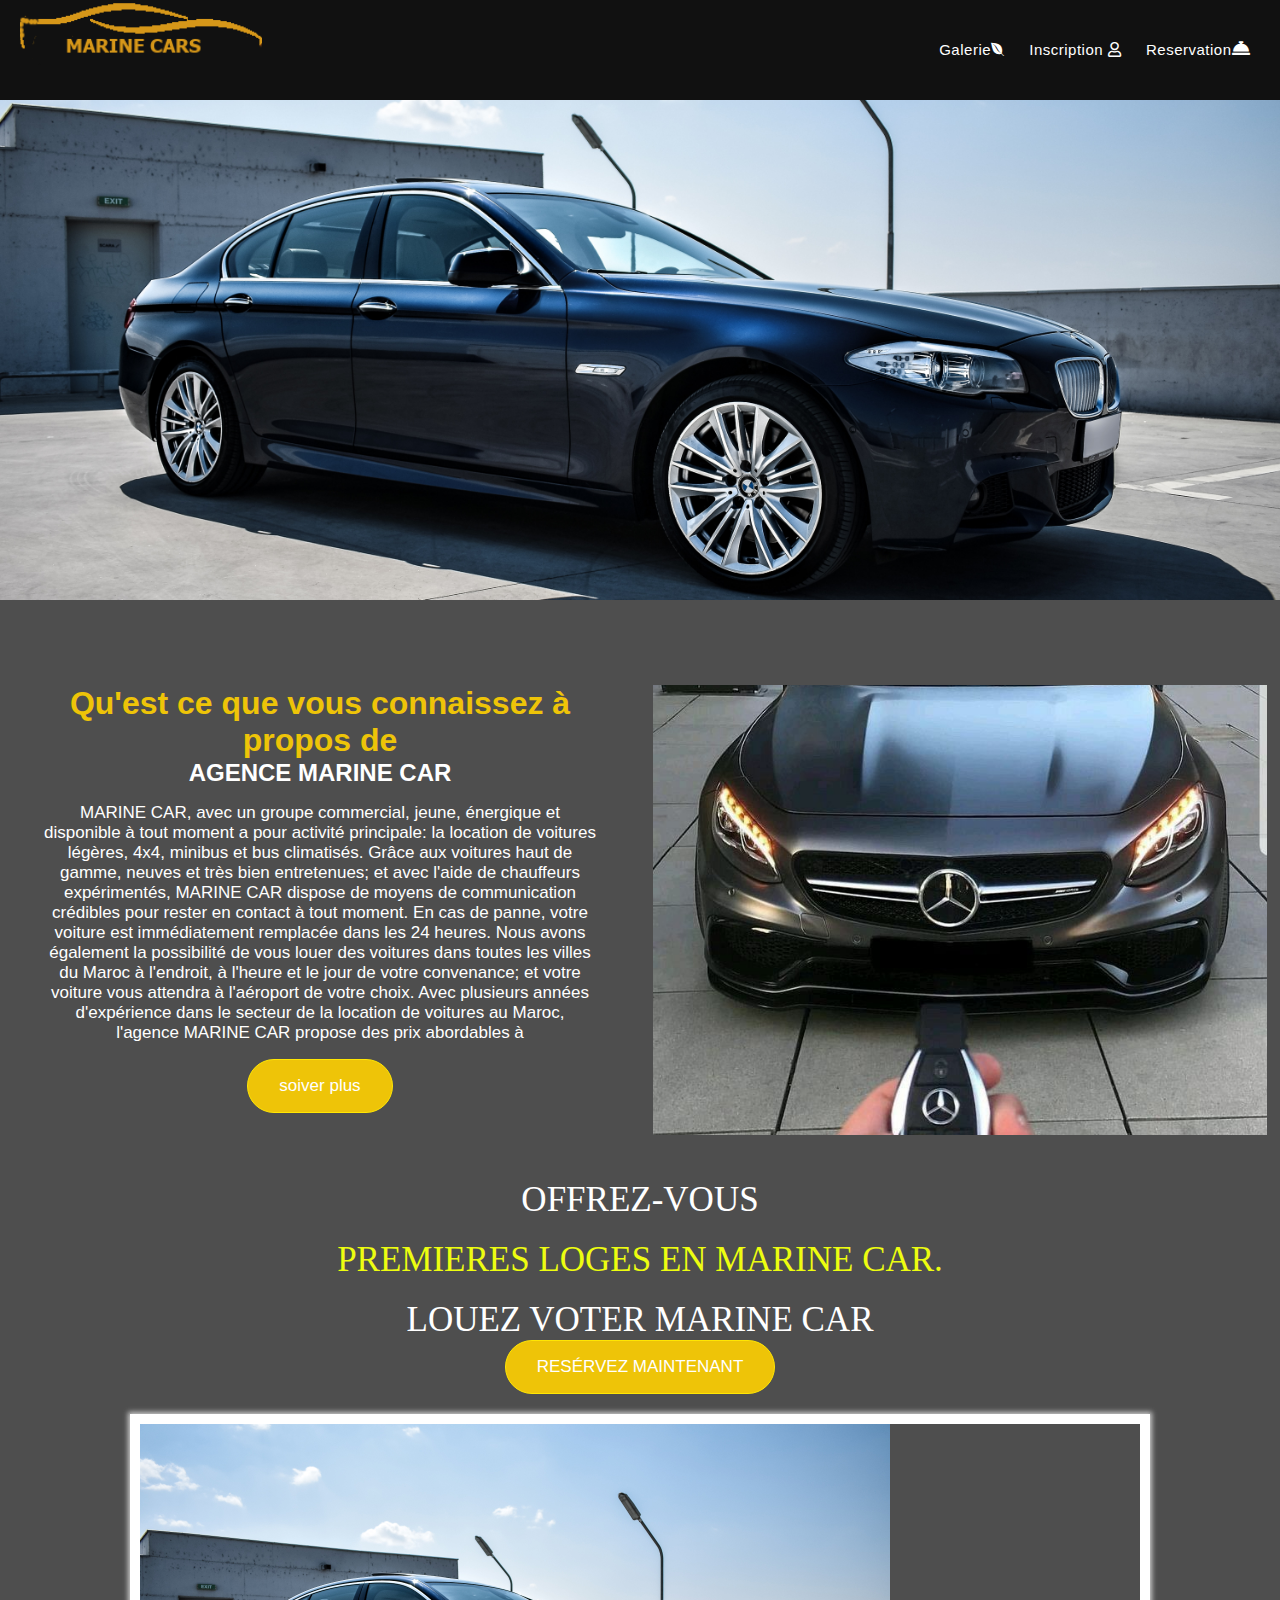
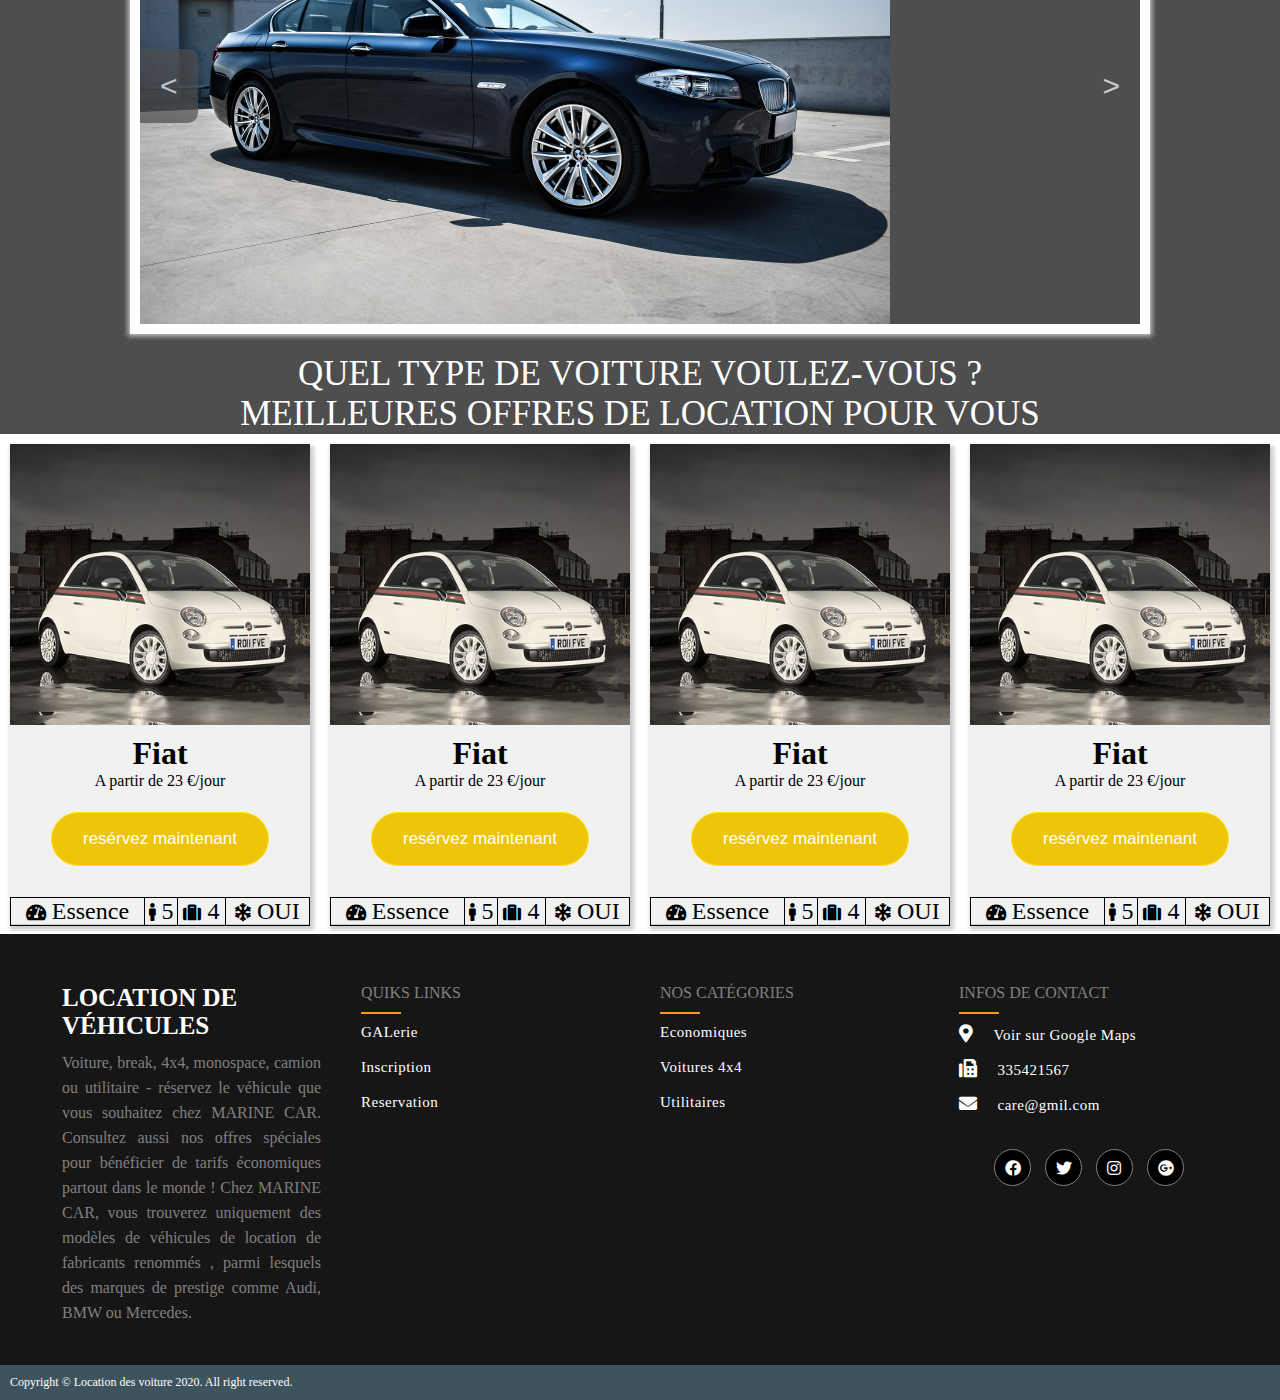
<file: index.html>
<!DOCTYPE html>
<html lang="en">
<head>
    <meta charset="UTF-8">
    <meta name="viewport" content="width=device-width, initial-scale=1.0">
    <meta http-equiv="X-UA-Compatible" content="ie=edge">
    <link rel="stylesheet" type="text/css" href="css/galerie.css"/>
    <link rel="stylesheet" type="text/css" href="css/fotter.css"/>
    <link rel="stylesheet" href="https://use.fontawesome.com/releases/v5.6.1/css/all.css">
  
    <title>Galerie</title>
</head>
<body>
    <div class="header">
        <h2 class="logo"><img src="img/img.png"></h2>
        <input type="checkbox" id="chk">
        <label for="chk" class="show-menu-btn">
          <i class="fas fa-bars"></i>
        </label>
    
        <ul class="menu">
          <a href="index.html">Galerie<i class="fab fa-envira"></i></a>
          <a href="inscription.html">Inscription <i class="far fa-user"></i></i></a>
          <a href="reservation.html">Reservation<i class="fas fa-concierge-bell"></i></a>
          <label id="brf" for="chk" class="hide-menu-btn">
            <i class="fas fa-times"></i>
          </label>
        </ul>
      </div>
       <div class="heade">
      
      </div>
      <div class="partie">
        <div class="part1">
        <h1>  Qu'est ce que vous connaissez à propos de </h1>
        <h2> AGENCE MARINE CAR </h2>
     <p class="dif">MARINE CAR, avec un groupe commercial,
     jeune, énergique et disponible à tout
      moment a pour activité principale:
       la location de voitures légères,
        4x4, minibus et bus climatisés. 
        Grâce aux voitures haut de gamme,
         neuves et très bien entretenues;
          et avec l'aide de chauffeurs expérimentés,
          MARINE CAR dispose de moyens de communication
            crédibles pour rester en contact à tout moment.
             En cas de panne, votre voiture est immédiatement 
             remplacée dans les 24 heures. Nous avons également
              la possibilité de vous louer des voitures 
              dans toutes les villes du Maroc à l'endroit,
               à l'heure et le jour de votre convenance;
                et votre voiture vous attendra à l'aéroport de votre choix.
                 Avec plusieurs années d'expérience dans le secteur
                  de la location de voitures au Maroc, 
                  l'agence MARINE CAR propose des prix abordables à
                </p>
                <a href="#" class="myButton">soiver plus</a>
        </div>
        <div class="part2">
       
        </div>
      </div>
    
       
      <div class= "phrase1">
      <p class="p1">offrez-vous </p> <p class="p2"> premieres loges en
        MARINE CAR. </p>
      <p class="p3">louez voter  MARINE CAR</p>
      <a href="#" class="myButton">resérvez maintenant</a>
    </div> 
    <!-- slider des photo -->
  

<div id="slider">
  <div id="box">
    
    <img  class="img1"src="img/arteum.jpg" id="slide"> 
   </div> 
   <button class="prew" onclick="ChangeSlide(-1)"><</button>
   <button class="next" onclick="ChangeSlide(1)">></button>

  
</div>




      <div class= "phrase1">
      <p>Quel type de voiture voulez-vous ? </p>
    <P> MEILLEURES OFFRES DE LOCATION POUR VOUS</P>
    </div>
  

  


  <div class="flex-container">
    <div class="gla1">
      <div class="imag">
   
      </div>
      <div class="tb">
     <h1>Fiat</h1>
     <p>
      A partir de 23 €/jour
      
     </p>
     <a href="reservation.html" class="myButton">resérvez maintenant</a>
     <table class="table">
      <tr>
        <td><i class="fas fa-tachometer-alt"></i> Essence</td>
        <td><i class="fa fa-male"></i> 5</td>

        <td><i class="fa fa-suitcase"></i> 4</td>
        <td><i class="fas fa-snowflake"></i></i> OUI</td>
      </tr>
    </table>
    
      </div>
    </div>
    <div class="gla1">
      <div class="imag">
   
      </div>
      <div class="tb">
     <h1>Fiat</h1>
     <p>
      A partir de 23 €/jour
      
     </p>
     <a href="reservation.html" class="myButton">resérvez maintenant</a>
     <table class="table">
      <tr>
        <td><i class="fas fa-tachometer-alt"></i> Essence</td>
        <td><i class="fa fa-male"></i> 5</td>

        <td><i class="fa fa-suitcase"></i> 4</td>
        <td><i class="fas fa-snowflake"></i></i> OUI</td>
      </tr>
    </table>
    
      </div>
    </div>
    <div class="gla1">
      <div class="imag">
   
      </div>
      <div class="tb">
     <h1>Fiat</h1>
     <p>
      A partir de 23 €/jour
      
     </p>
     <a href="reservation.html" class="myButton">resérvez maintenant</a>
     <table class="table">
      <tr>
        <td><i class="fas fa-tachometer-alt"></i> Essence</td>
        <td><i class="fa fa-male"></i> 5</td>

        <td><i class="fa fa-suitcase"></i> 4</td>
        <td><i class="fas fa-snowflake"></i></i> OUI</td>
      </tr>
    </table>
    
      </div>
    </div>  
    <div class="gla1">
      <div class="imag">
   
      </div>
      <div class="tb">
     <h1>Fiat</h1>
     <p>
      A partir de 23 €/jour
      
     </p>
     <a href="reservation.html" class="myButton">resérvez maintenant</a>
     <table class="table">
      <tr>
        <td><i class="fas fa-tachometer-alt"></i> Essence</td>
        <td><i class="fa fa-male"></i> 5</td>

        <td><i class="fa fa-suitcase"></i> 4</td>
        <td><i class="fas fa-snowflake"></i></i> OUI</td>
      </tr>
    </table>
    
      </div>
    </div>
   
  </div>
<!--footer-->
<div class="footer">
  <div class="inner-footer">
 <div class="footer-items">
  <h1>LOCATION DE VÉHICULES</h1>
  <p>
    Voiture, break, 4x4, monospace, camion ou utilitaire - réservez le 
    véhicule que vous souhaitez chez MARINE CAR. Consultez aussi nos
     offres spéciales pour bénéficier de tarifs économiques partout dans le monde !

    Chez MARINE CAR, vous trouverez uniquement des modèles
     de véhicules de location de fabricants renommés
    , parmi lesquels des marques de prestige comme Audi, BMW ou Mercedes.
   </p>
 </div>
   <div class="footer-items">
     <h2>quiks links</h2>
     <div class="border"></div>
     <ul>
       <a href=""><li>GALerie</li></a>
       <a href=""><li>Inscription</li></a>
       <a href=""><li>Reservation </li></a>
       
     </ul>
     </div>
     <div class="footer-items">
      <h2>    NOS CATÉGORIES</h2>
      <div class="border"></div>
      <ul>
        <a href=""><li> Economiques</li></a>
        <a href=""><li>   Voitures 4x4</li></a>
        <a href=""><li>Utilitaires </li></a>
        
      </ul>
      </div>
   
      <div class="footer-items">
        <h2>    INFOS DE CONTACT</h2>
        <div class="border"></div>
        <ul>
      <li><i class="fas fa-map-marker-alt"></i>Voir sur Google Maps</li>
      <li><i class="fas fa-fax"></i>335421567</li>
      <li><i class="fas fa-envelope"></i>care@gmil.com</li>    
        </ul>
        <div class="social-media">
          <a href=""><i class="fab fa-facebook"></i></a>
          <a href=""><i class="fab fa-twitter"></i> </a>
          <a href=""><i class="fab fa-instagram"></i></a>
          <a href=""><i class="fab fa-google-plus"></i></a>
        </div>
      </div>
      
  
</div>
<div class="footer-bottom">
  Copyright &copy; Location des voiture 2020. All right reserved.
</div> 
</div>

<script>
  var slide = ["img/arteum.jpg", "img/dhiva.jpg", "img/joey.jpg", "img/koke.jpg","img/roberto.jpg"];
       var numero = 0;
       
       function ChangeSlide(sens) {
           numero = numero + sens;
           if (numero < 0)
               numero = slide.length - 1;
           if (numero > slide.length - 1)
               numero = 0;
           document.getElementById("slide").src = slide[numero];
       } 
</script>



</body>
</html>
</file>
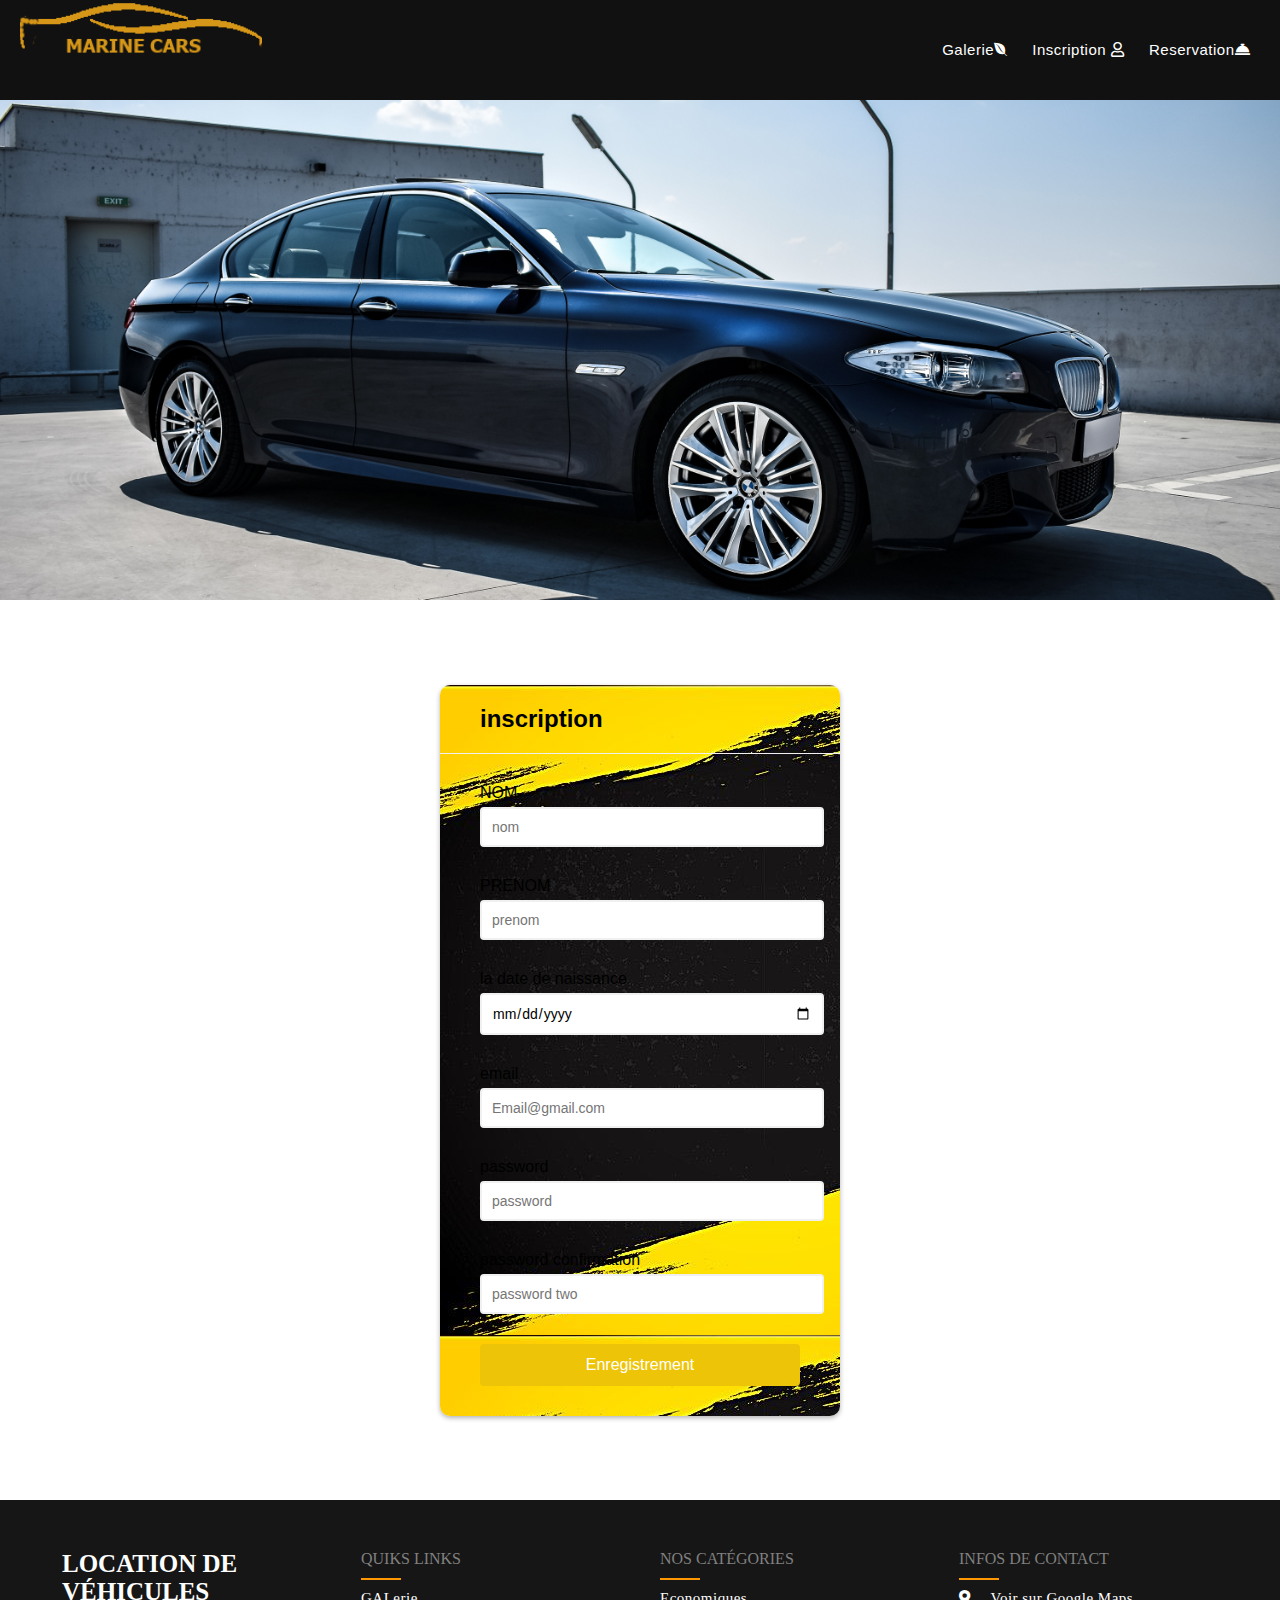
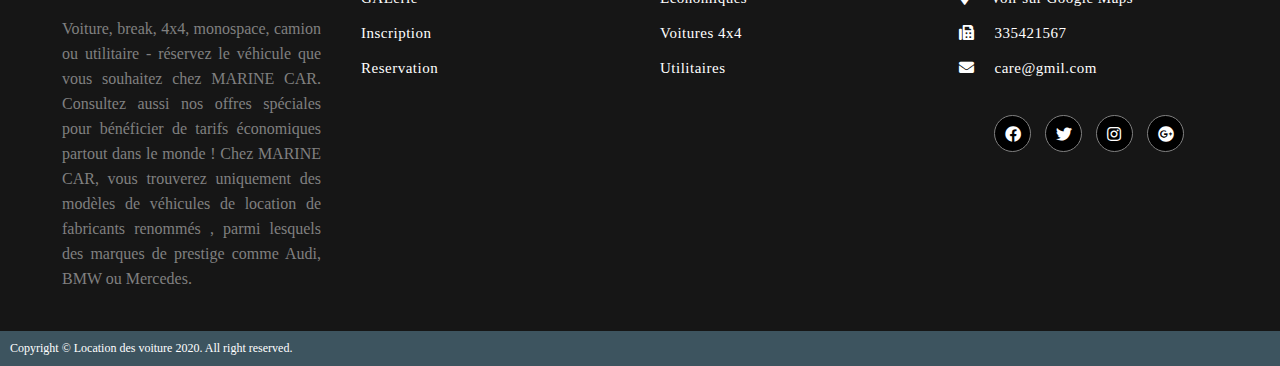
<file: inscription.html>
<!DOCTYPE html>
<html lang="en">
<head>
    <meta charset="UTF-8">
    <meta name="viewport" content="width=device-width, initial-scale=1.0">
    <meta http-equiv="X-UA-Compatible" content="ie=edge">
    <link rel="stylesheet" type="text/css" href="css/inscription.css"/>
    <link rel="stylesheet" type="text/css" href="css/fotter.css"/>
    <link rel="stylesheet" href="https://use.fontawesome.com/releases/v5.6.1/css/all.css">
    <title>Inscription</title>
</head>
<body>
    <div class="header">
        <h2 class="logo"><img src="img/img.png"></h2>
        <input type="checkbox" id="chk">
        <label for="chk" class="show-menu-btn">
          <i class="fas fa-bars"></i>
        </label>
    
        <ul class="menu">
          <a href="index.html">Galerie<i class="fab fa-envira"></i></a>
          <a href="inscription.html">Inscription <i class="far fa-user"></i></i></a>
          <a href="reservation.html">Reservation<i class="fas fa-concierge-bell"></i></a>
          <label id="brf" for="chk" class="hide-menu-btn">
            <i class="fas fa-times"></i>
          </label>
        </ul>
      </div>
       <div class="heade">
        
      </div>

<div class="contant">
      <div class="container">
        <div class="head">
       <h2>inscription</h2>
      </div>
         <form class="form" id="form">
         <div class="  form-control ">
         <label> NOM</label>
         <input type="text" placeholder="nom" id="username" onkeyup='this.value=this.value.toUpperCase()'>
         <i class="fas fa-check"></i>
         <i class="fas fa-exclamation-circle"></i>
       <small>Error message</small>
  
        </div>
        <div class="  form-control ">
          <label> PRENOM</label>
          <input type="text" placeholder="prenom" id="prenom" onkeyup='this.value=this.value.toUpperCase()'>
          <i class="fas fa-check"></i>
          <i class="fas fa-exclamation-circle"></i>
        <small>Error message</small>
   
         </div>
         <div class="form-control">
          <label> la date de naissance</label>
          <input type="date" placeholder="date-naiccanse" id="date">
          <i class="fas fa-check"></i>
          <i class="fas fa-exclamation-circle"></i>
        <small>Error message</small>
   
         </div>
        <div class="  form-control ">
          <label>email</label>
          <input type="text" placeholder="Email@gmail.com" id="email" onkeyup='this.value=this.value.toUpperCase()' >
          <i class="fas fa-check"></i>
          <i class="fas fa-exclamation-circle"></i>
        <small>Error message</small>
   
         </div>
         <div class="form-control">
          <label> password</label>
          <input type="text" placeholder="password" id="password">
          <i class="fas fa-check"></i>
          <i class="fas fa-exclamation-circle"></i>
        <small>Error message</small>
   
         </div>
         <div class="form-control">
          <label> password confirmation</label>
          <input type="text" placeholder="password two" id="password2">
          <i class="fas fa-check"></i>
          <i class="fas fa-exclamation-circle"></i>
        <small>Error message</small>
   
         </div>
       <button>Enregistrement</button>
      </form>
        </div>
      </div>

        <div class="footer">
          <div class="inner-footer">
         <div class="footer-items">
          <h1>LOCATION DE VÉHICULES</h1>
          <p>
            Voiture, break, 4x4, monospace, camion ou utilitaire - réservez le 
            véhicule que vous souhaitez chez MARINE CAR. Consultez aussi nos
             offres spéciales pour bénéficier de tarifs économiques partout dans le monde !
        
            Chez MARINE CAR, vous trouverez uniquement des modèles
             de véhicules de location de fabricants renommés
            , parmi lesquels des marques de prestige comme Audi, BMW ou Mercedes.
           </p>
         </div>
           <div class="footer-items">
             <h2>quiks links</h2>
             <div class="border"></div>
             <ul>
               <a href=""><li>GALerie</li></a>
               <a href=""><li>Inscription</li></a>
               <a href=""><li>Reservation </li></a>
               
             </ul>
             </div>
             <div class="footer-items">
              <h2>    NOS CATÉGORIES</h2>
              <div class="border"></div>
              <ul>
                <a href=""><li> Economiques</li></a>
                <a href=""><li>   Voitures 4x4</li></a>
                <a href=""><li>Utilitaires </li></a>
                
              </ul>
              </div>
           
              <div class="footer-items">
                <h2>    INFOS DE CONTACT</h2>
                <div class="border"></div>
                <ul>
              <li><i class="fas fa-map-marker-alt"></i>Voir sur Google Maps</li>
              <li><i class="fas fa-fax"></i>335421567</li>
              <li><i class="fas fa-envelope"></i>care@gmil.com</li>    
                </ul>
                <div class="social-media">
                  <a href=""><i class="fab fa-facebook"></i></a>
                  <a href=""><i class="fab fa-twitter"></i> </a>
                  <a href=""><i class="fab fa-instagram"></i></a>
                  <a href=""><i class="fab fa-google-plus"></i></a>
                </div>
              </div>
              
          
        </div>
        <div class="footer-bottom">
          Copyright &copy; Location des voiture 2020. All right reserved.
        </div> 
        </div>
        
            

              <script>
              const form= document.getElementById('form');
              const username=document.getElementById('username');
              const prenom=document.getElementById('prenom');
              const date=document.getElementById('date');
              const email=document.getElementById('email');
              const password=document.getElementById('password');
              const password2=document.getElementById('password2');
               form.addEventListener('submit',(e) => {
                e.preventDefault();
                checkInputs();
               });
                function checkInputs()
                {
                  //get the values from the inputs
                  const usernamevalue= username.value.trim();
                  const prenomvalue=prenom.value.trim();
                  const datevalue=date.value.trim();
                  const emailvalue=email.value.trim();
                  const passwordvalue=password.value.trim();
                  const password2value=password2.value.trim();

                  if (usernamevalue==='')
                  {
                    //show error 
                    //add error class
                    setErrorFor(username,'username  cannot be blank');
                     
                  }
                    
                    else {
                    setSuccessFor(username);
                  } 
                  if (prenomvalue==='')
                  {
                   setErrorFor(prenom,'prenom cannot be blank');
                   
                  }else
                  { 
                    setSuccessFor(prenom);
                  }
                  if (datevalue==='')
                  {
                   setErrorFor(date,'date de naicssance cannot be blank');
                   
                  }else
                  { 
                    setSuccessFor(date);
                  }
                
                  if (emailvalue==='')
                  {
                    setErrorFor(email,'email cannot be blank');
                    
                  } 
                  else if (!isemail(emailvalue))
                  {
                    setErrorFor(email,'email is not valide');
                
                  }
                  else { 
                    setSuccessFor(email);
                  }
                  if(passwordvalue==='')
                  {
                    setErrorFor(password,'password cannot be blank'); 
                  }
                  else
                  {
                    setSuccessFor(password);
                  }
                  if(password2value==="")
                  {

                    setErrorFor(password2,'password cannot be blank'); 

                  } else if(passwordvalue!==password2value)
                  {
                    setErrorFor(password2,'password2 nest pas coorecte');
                  } else
                  {
                    setSuccessFor(password2);
                  }
                 
                }
                function setErrorFor (input,message)
                {
                  const formconrol = input.parentElement;
                  const small = formconrol.querySelector('small');
                  small.innerText=message;
                  formconrol.className='errour form-control';
                }
                function  setSuccessFor (input)
                {
                  const formconrol = input.parentElement;
                 
                  formconrol.className='success form-control';
                }
               function isemail(email)
               {
                 return /^(([a-zA-Z0-9_\-\.]+)@([a-zA-Z0-9_\-\.]+)\.([a-zA-Z]{2,5}))$/.test(email);
                
               }
            
              </script>



    
</body>
</html>
</file>
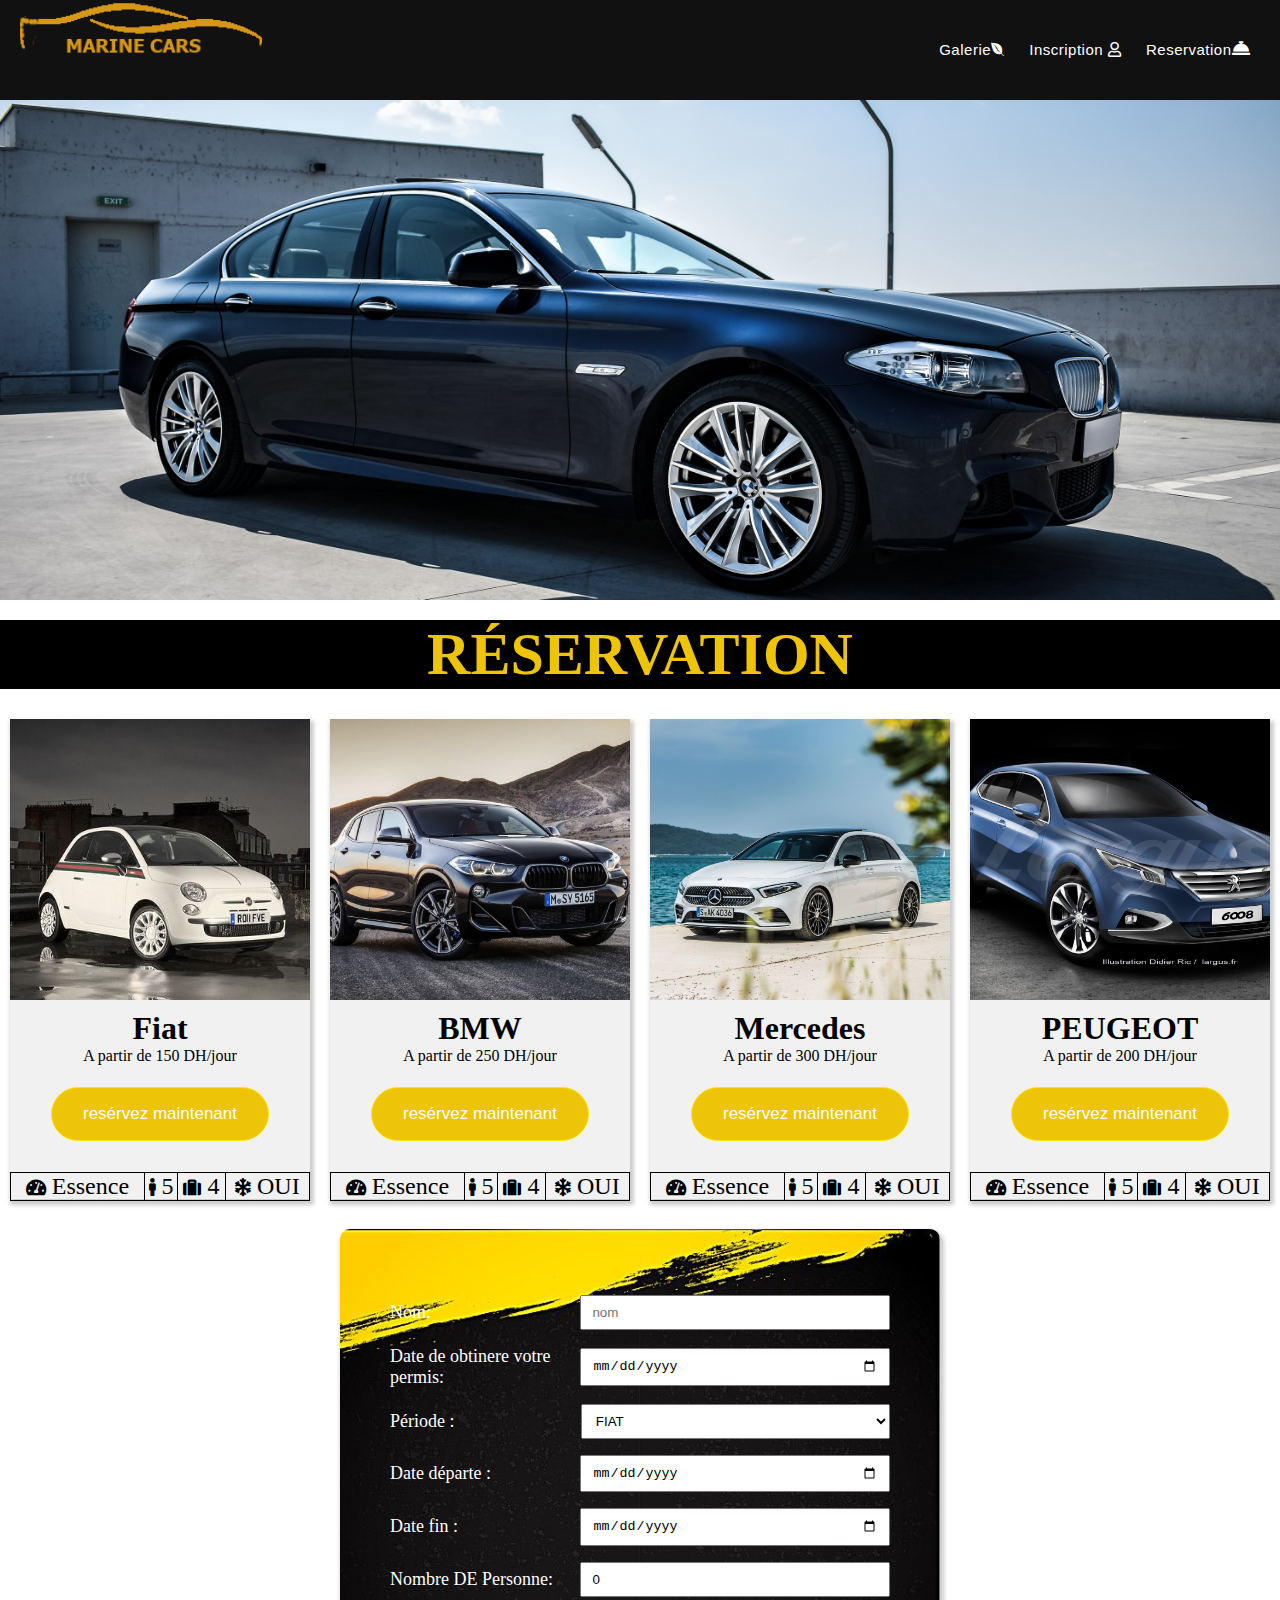
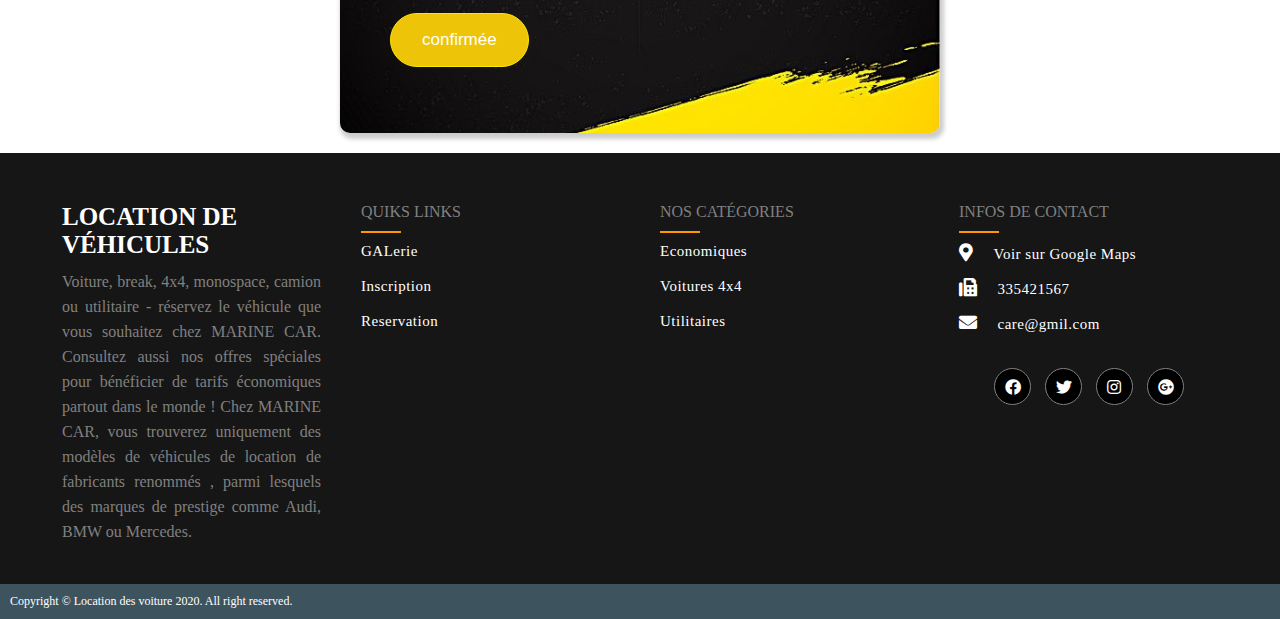
<file: reservation.html>
<!DOCTYPE html>
<html lang="en">
<head>
    <meta charset="UTF-8">
    <meta name="viewport" content="width=device-width, initial-scale=1.0">
    <meta http-equiv="X-UA-Compatible" content="ie=edge">
    <link rel="stylesheet" type="text/css" href="css/reservation.css"/>
    <link rel="stylesheet" type="text/css" href="css/fotter.css"/>
    <link rel="stylesheet" href="https://use.fontawesome.com/releases/v5.6.1/css/all.css">
    <title>Reservation</title>
</head>
<body>
    
    <div class="header">
        <h2 class="logo"><img src="img/img.png"></h2>
        <input type="checkbox" id="chk">
        <label for="chk" class="show-menu-btn">
          <i class="fas fa-bars"></i>
        </label>
    
        <ul class="menu">
          <a href="index.html">Galerie<i class="fab fa-envira"></i></a>
          <a href="inscription.html">Inscription <i class="far fa-user"></i></i></a>
          <a href="reservation.html">Reservation<i class="fas fa-concierge-bell"></i></a>
    
          <label id="brf" for="chk" class="hide-menu-btn">
            <i class="fas fa-times"></i>
          </label>
        </ul>
      </div>
       <div class="heade">
        
      </div>

        <div class="box1">
            <h1>
                RÉSERVATION
            </h1>
        </div>


  <div class="flex-container">
    <div class="gla1">
      <div class="imag1" id="imgs1">
   
      </div>
      <div class="tb">
     <h1>Fiat</h1>
     <p>
      A partir de 150 DH/jour
      
     </p> <button href="#" class="myButton" onclick="IMAG('imgs1')">resérvez maintenant</button>
     <table class="table">
      <tr>
        <td><i class="fas fa-tachometer-alt"></i> Essence</td>
        <td><i class="fa fa-male"></i> 5</td>

        <td><i class="fa fa-suitcase"></i> 4</td>
        <td><i class="fas fa-snowflake"></i></i> OUI</td>
      </tr>
    </table>
    
      </div>
    </div>
    <div class="gla1">
      <div class="imag2" id="imgs2">
   
      </div>
      <div class="tb">
     <h1>BMW</h1>
     <p>
      A partir de 250 DH/jour
      
     </p>
     <button  class="myButton" onclick="IMAG('imgs2')">resérvez maintenant</button>
     <table class="table">
      <tr>
        <td><i class="fas fa-tachometer-alt"></i> Essence</td>
        <td><i class="fa fa-male"></i> 5</td>

        <td><i class="fa fa-suitcase"></i> 4</td>
        <td><i class="fas fa-snowflake"></i></i> OUI</td>
      </tr>
    </table>
    
      </div>
    </div>
    <div class="gla1">
      <div class="imag3" id="imgs3">
   
      </div>
      <div class="tb">
     <h1>Mercedes</h1>
     <p>
      A partir de 300 DH/jour
      
     </p>
     <button  class="myButton" onclick="IMAG('imgs3')">resérvez maintenant</button>
     <table class="table">
      <tr>
        <td><i class="fas fa-tachometer-alt"></i> Essence</td>
        <td><i class="fa fa-male"></i> 5</td>

        <td><i class="fa fa-suitcase"></i> 4</td>
        <td><i class="fas fa-snowflake"></i></i> OUI</td>
      </tr>
    </table>
    
      </div>
    </div>  
    <div class="gla1">
      <div class="imag4" id="imgs4">
   
      </div>
      <div class="tb">
     <h1>PEUGEOT</h1>
     <p>
      A partir de 200 DH/jour
      
     </p>
     <button href="#" class="myButton" onclick="IMAG('imgs4')">resérvez maintenant</button>
     <table class="table">
      <tr>
        <td><i class="fas fa-tachometer-alt"></i> Essence</td>
        <td><i class="fa fa-male"></i> 5</td>

        <td><i class="fa fa-suitcase"></i> 4</td>
        <td><i class="fas fa-snowflake"></i></i> OUI</td>
      </tr>
    </table>
    
      </div>
    </div>
   
  </div>
  <div class="reserv" id="box3">
  <div class="form">
      <div class="input-field">
<div id="photo" id="image">

</div>
</div>
<div class="input-field">
<label> Nom:</label>
<input type="text" placeholder="nom" id="name">
<!-- <small>Error message</small> -->
</div>
<div class="input-field">
<label> Date de obtinere votre permis:</label>
<input type="date" placeholder="date" id="date">
</div>
<div class="input-field">
<label> Période :</label>
<select id="selected" value="choiser" onchange=" ">
<option value="FIAT">FIAT</option>
<option value="BMW">BMW</option>
<option value="PEUGEOT">PEUGEOT</option>
<option value="Mercedes">MERCEDES</option>
</select>
</div>

<div class="input-field">
<label> Date départe :</label>
<input type="date" id="dep">
</div>
<div class="input-field">
  <label> Date fin :</label>
<input type="date" id="dfin">
</div>
<div class="input-field">
  <label> Nombre DE Personne:</label>
  
<input type="number" id="nbr" min="1" max="5" value="0">
</div>
<div class="input-field">
  <button  class="myButton" onclick="validation()">confirmée </button>
</div>
</div>


</div>
<div class="conf" id="alertd">
  <button onclick="closes()"><i class="fas fa-window-close"></i></button>
  <div id="affichage"></div>
  <div id="phot1">
    
  </div>
</div>

      <div class="footer">
        <div class="inner-footer">
       <div class="footer-items">
        <h1>LOCATION DE VÉHICULES</h1>
        <p>
          Voiture, break, 4x4, monospace, camion ou utilitaire - réservez le 
          véhicule que vous souhaitez chez MARINE CAR. Consultez aussi nos
           offres spéciales pour bénéficier de tarifs économiques partout dans le monde !
      
          Chez MARINE CAR, vous trouverez uniquement des modèles
           de véhicules de location de fabricants renommés
          , parmi lesquels des marques de prestige comme Audi, BMW ou Mercedes.
         </p>
       </div>
         <div class="footer-items">
           <h2>quiks links</h2>
           <div class="border"></div>
           <ul>
             <a href=""><li>GALerie</li></a>
             <a href=""><li>Inscription</li></a>
             <a href=""><li>Reservation </li></a>
             
           </ul>
           </div>
           <div class="footer-items">
            <h2>    NOS CATÉGORIES</h2>
            <div class="border"></div>
            <ul>
              <a href=""><li> Economiques</li></a>
              <a href=""><li>   Voitures 4x4</li></a>
              <a href=""><li>Utilitaires </li></a>
              
            </ul>
            </div>
         
            <div class="footer-items">
              <h2>    INFOS DE CONTACT</h2>
              <div class="border"></div>
              <ul>
            <li><i class="fas fa-map-marker-alt"></i>Voir sur Google Maps</li>
            <li><i class="fas fa-fax"></i>335421567</li>
            <li><i class="fas fa-envelope"></i>care@gmil.com</li>    
              </ul>
              <div class="social-media">
                <a href=""><i class="fab fa-facebook"></i></a>
                <a href=""><i class="fab fa-twitter"></i> </a>
                <a href=""><i class="fab fa-instagram"></i></a>
                <a href=""><i class="fab fa-google-plus"></i></a>
              </div>
            </div>
            
        
      </div>
      <div class="footer-bottom">
        Copyright &copy; Location des voiture 2020. All right reserved.
      </div> 
      </div>
      
    <script>
 

      function IMAG(idImg)
     {var imgGs= document.getElementById(idImg);
      var imgd=document.getElementById("phot1"); 
      var affich = document.getElementById("photo");

        affich.setAttribute("class",imgGs.className);
        imgd.setAttribute("class",imgGs.className);
       
       photo.style.display="block";
          }
   

    function validation()
    {
      var photo =document.getElementById("photo").value;
      var nom=document.getElementById("name").value;
      var datedeparte= document.getElementById("dep").value;
      var datefin= document.getElementById("dfin").value;
      var dat= document.getElementById("date").value;
      var periode = document.getElementById("selected");
      var nbrp = document.getElementById("nbr").value;
      var dd=new Date(date.value); 
       var d=new Date(); 
                 
       var dtext=dd.getDate()+dd.getMonth()*30+dd.getFullYear()*365; 
        var dnow=d.getDate()+d.getMonth()*30+d.getFullYear()*365; 
        var affichage= document.getElementById("affichage");
         var prd = periode.options[periode.selectedIndex].text;
      var regex = /^[A-Z]/;
      var cpt=0;
                 if(nom=="" || dat=="" || prd=="" || nbrp==""|| datedeparte=="" || datefin=="")
                    {
                        window.alert(" Entre tout les champes ");
                        cpt++;
                    }
                    if( dat!="" && prd!="" && nbrp!="" && nom!="")
                    {
                    if(!regex.test(nom)) 

                    {
                        
                        window.alert(" veuillez saisir le nom en majuscules");
                        cpt++;
                    }
                    if(datedeparte>datefin)
                    {
                      window.alert(" la date départ doit etre inférieur a date fin");
                      cpt++;
                    }
                   
                     if(dnow-dtext<=730) 
                     {  
                        alert('Votre réservation  a été annulée');
                        cpt++; 
                     }

                    
                       

                    }
                    if (cpt==0)
                    {
                window.alert("valide l'inscription");
                dalert.style.display="block";
     affichage.innerHTML="Le Nom est :" + nom + "<br>"  + " Le Date est :" + dat + "<br>" + " Le Produit  est : "  +  prd + "<br>"  + " La Date départ  est : " + datedeparte +  "<br>"  + " La Date départ  est : " + datefin + "<br>" + "Le Nombre de personne est : " + nbrp + "<br>"+ "la photo que vous ajouter est:";
   
    
               }
             
    }
    var dalert= document.getElementById("alertd");
    function closes(){

      dalert.style.display="none";
    }
    </script>
</body>
</html>
</file>
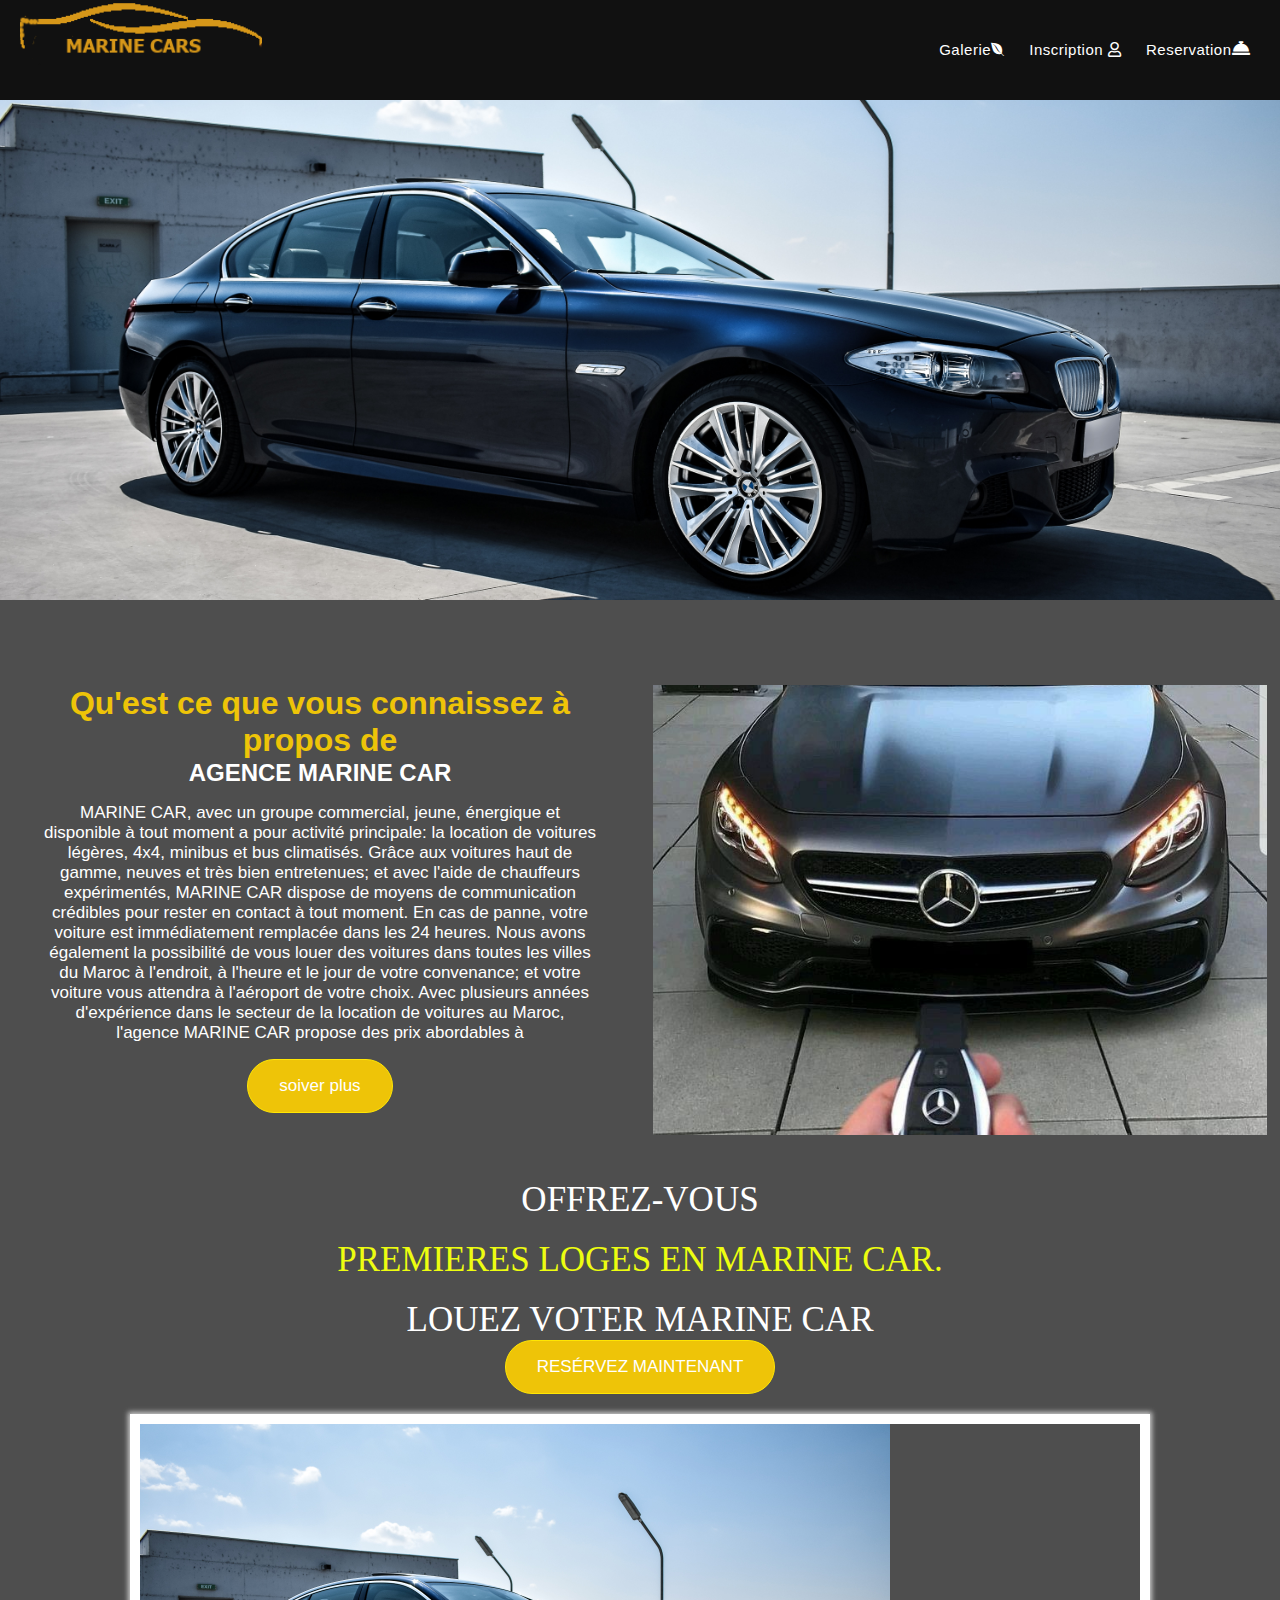
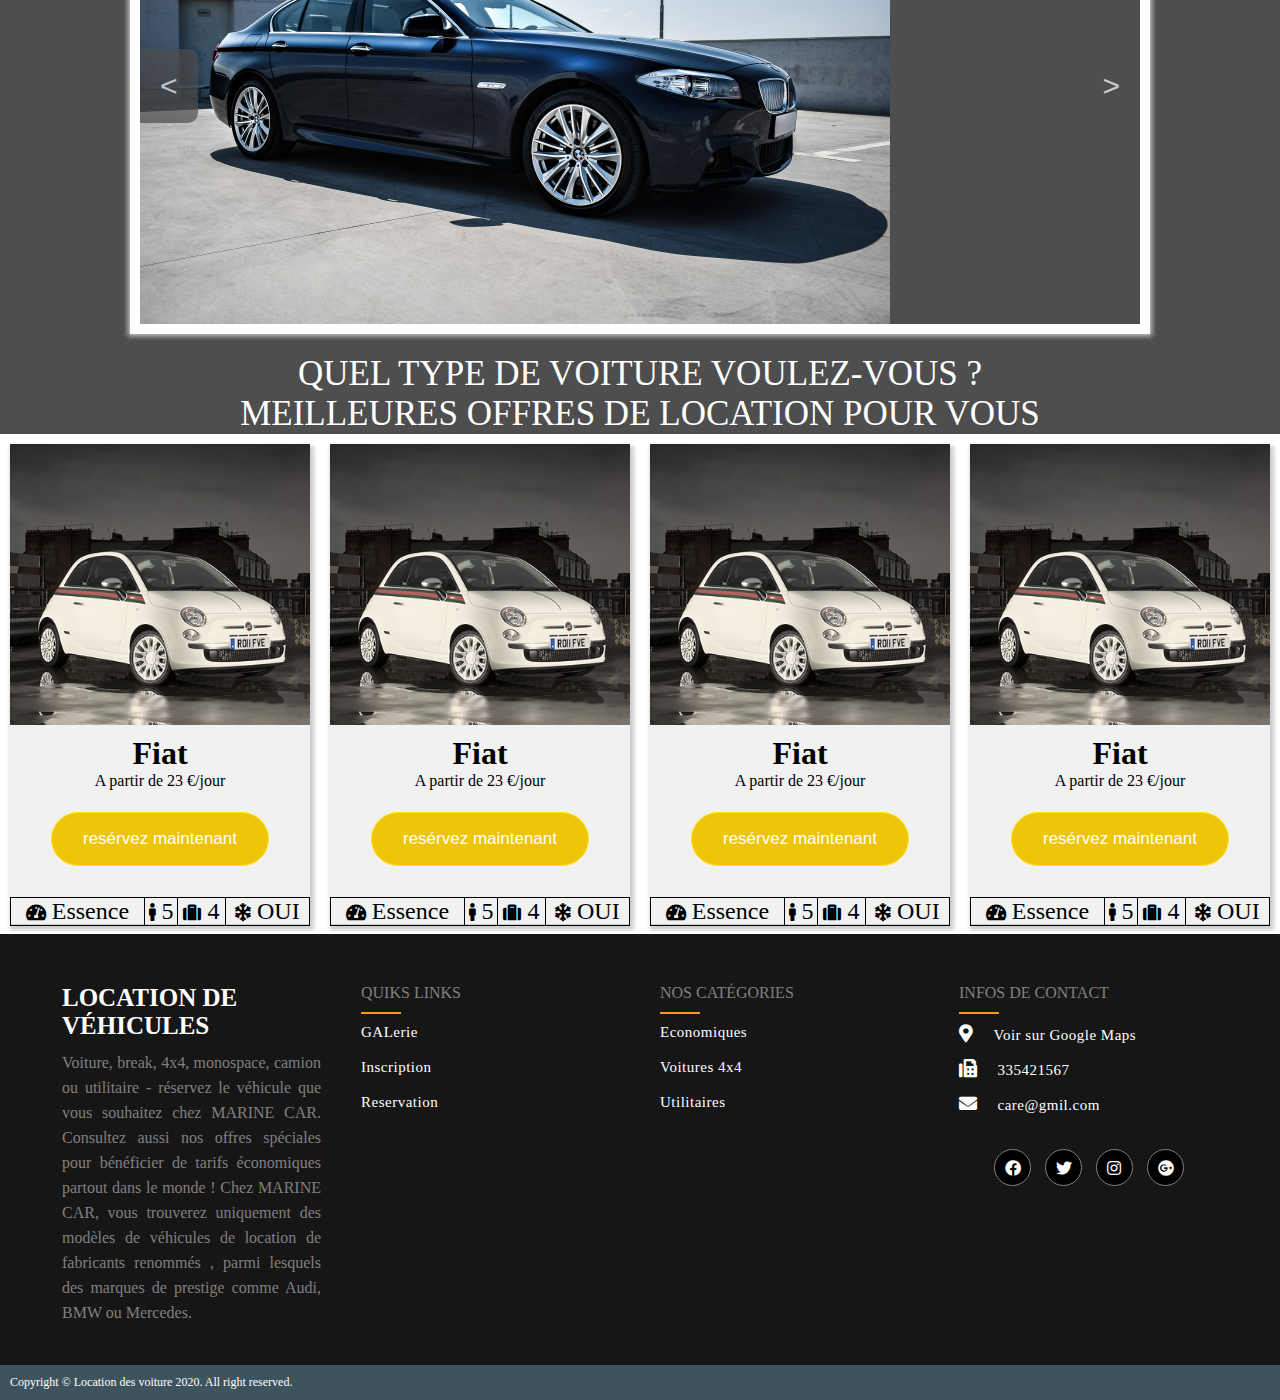
<file: html/galerie.html>
<!DOCTYPE html>
<html lang="en">
<head>
    <meta charset="UTF-8">
    <meta name="viewport" content="width=device-width, initial-scale=1.0">
    <meta http-equiv="X-UA-Compatible" content="ie=edge">
    <link rel="stylesheet" type="text/css" href="../css/galerie.css"/>
    <link rel="stylesheet" type="text/css" href="../css/fotter.css"/>
    <link rel="stylesheet" href="https://use.fontawesome.com/releases/v5.6.1/css/all.css">
  
    <title>Galerie</title>
</head>
<body>
    <div class="header">
        <h2 class="logo"><img src="../img/img.png"></h2>
        <input type="checkbox" id="chk">
        <label for="chk" class="show-menu-btn">
          <i class="fas fa-bars"></i>
        </label>
    
        <ul class="menu">
          <a href="galerie.html">Galerie<i class="fab fa-envira"></i></a>
          <a href="inscription.html">Inscription <i class="far fa-user"></i></i></a>
          <a href="reservation.html">Reservation<i class="fas fa-concierge-bell"></i></a>
          <label id="brf" for="chk" class="hide-menu-btn">
            <i class="fas fa-times"></i>
          </label>
        </ul>
      </div>
       <div class="heade">
      
      </div>
      <div class="partie">
        <div class="part1">
        <h1>  Qu'est ce que vous connaissez à propos de </h1>
        <h2> AGENCE MARINE CAR </h2>
     <p class="dif">MARINE CAR, avec un groupe commercial,
     jeune, énergique et disponible à tout
      moment a pour activité principale:
       la location de voitures légères,
        4x4, minibus et bus climatisés. 
        Grâce aux voitures haut de gamme,
         neuves et très bien entretenues;
          et avec l'aide de chauffeurs expérimentés,
          MARINE CAR dispose de moyens de communication
            crédibles pour rester en contact à tout moment.
             En cas de panne, votre voiture est immédiatement 
             remplacée dans les 24 heures. Nous avons également
              la possibilité de vous louer des voitures 
              dans toutes les villes du Maroc à l'endroit,
               à l'heure et le jour de votre convenance;
                et votre voiture vous attendra à l'aéroport de votre choix.
                 Avec plusieurs années d'expérience dans le secteur
                  de la location de voitures au Maroc, 
                  l'agence MARINE CAR propose des prix abordables à
                </p>
                <a href="#" class="myButton">soiver plus</a>
        </div>
        <div class="part2">
       
        </div>
      </div>
    
       
      <div class= "phrase1">
      <p class="p1">offrez-vous </p> <p class="p2"> premieres loges en
        MARINE CAR. </p>
      <p class="p3">louez voter  MARINE CAR</p>
      <a href="#" class="myButton">resérvez maintenant</a>
    </div> 
    <!-- slider des photo -->
    
      <div id="slider">
         <div id="box">
           
           <img  class="img1"src="../img/arteum.jpg"> 
          </div> 
           <button class="prew" onclick="precimag()"> < </button>
           <button class="next" onclick="nextimg()"> > </button>
     
 
      
    
      </div>
      <div class= "phrase1">
      <p>Quel type de voiture voulez-vous ? </p>
    <P> MEILLEURES OFFRES DE LOCATION POUR VOUS</P>
    </div>
  

  


  <div class="flex-container">
    <div class="gla1">
      <div class="imag">
   
      </div>
      <div class="tb">
     <h1>Fiat</h1>
     <p>
      A partir de 23 €/jour
      
     </p>
     <a href="reservation.html" class="myButton">resérvez maintenant</a>
     <table class="table">
      <tr>
        <td><i class="fas fa-tachometer-alt"></i> Essence</td>
        <td><i class="fa fa-male"></i> 5</td>

        <td><i class="fa fa-suitcase"></i> 4</td>
        <td><i class="fas fa-snowflake"></i></i> OUI</td>
      </tr>
    </table>
    
      </div>
    </div>
    <div class="gla1">
      <div class="imag">
   
      </div>
      <div class="tb">
     <h1>Fiat</h1>
     <p>
      A partir de 23 €/jour
      
     </p>
     <a href="reservation.html" class="myButton">resérvez maintenant</a>
     <table class="table">
      <tr>
        <td><i class="fas fa-tachometer-alt"></i> Essence</td>
        <td><i class="fa fa-male"></i> 5</td>

        <td><i class="fa fa-suitcase"></i> 4</td>
        <td><i class="fas fa-snowflake"></i></i> OUI</td>
      </tr>
    </table>
    
      </div>
    </div>
    <div class="gla1">
      <div class="imag">
   
      </div>
      <div class="tb">
     <h1>Fiat</h1>
     <p>
      A partir de 23 €/jour
      
     </p>
     <a href="reservation.html" class="myButton">resérvez maintenant</a>
     <table class="table">
      <tr>
        <td><i class="fas fa-tachometer-alt"></i> Essence</td>
        <td><i class="fa fa-male"></i> 5</td>

        <td><i class="fa fa-suitcase"></i> 4</td>
        <td><i class="fas fa-snowflake"></i></i> OUI</td>
      </tr>
    </table>
    
      </div>
    </div>  
    <div class="gla1">
      <div class="imag">
   
      </div>
      <div class="tb">
     <h1>Fiat</h1>
     <p>
      A partir de 23 €/jour
      
     </p>
     <a href="reservation.html" class="myButton">resérvez maintenant</a>
     <table class="table">
      <tr>
        <td><i class="fas fa-tachometer-alt"></i> Essence</td>
        <td><i class="fa fa-male"></i> 5</td>

        <td><i class="fa fa-suitcase"></i> 4</td>
        <td><i class="fas fa-snowflake"></i></i> OUI</td>
      </tr>
    </table>
    
      </div>
    </div>
   
  </div>
<!--footer-->
<div class="footer">
  <div class="inner-footer">
 <div class="footer-items">
  <h1>LOCATION DE VÉHICULES</h1>
  <p>
    Voiture, break, 4x4, monospace, camion ou utilitaire - réservez le 
    véhicule que vous souhaitez chez MARINE CAR. Consultez aussi nos
     offres spéciales pour bénéficier de tarifs économiques partout dans le monde !

    Chez MARINE CAR, vous trouverez uniquement des modèles
     de véhicules de location de fabricants renommés
    , parmi lesquels des marques de prestige comme Audi, BMW ou Mercedes.
   </p>
 </div>
   <div class="footer-items">
     <h2>quiks links</h2>
     <div class="border"></div>
     <ul>
       <a href=""><li>GALerie</li></a>
       <a href=""><li>Inscription</li></a>
       <a href=""><li>Reservation </li></a>
       
     </ul>
     </div>
     <div class="footer-items">
      <h2>    NOS CATÉGORIES</h2>
      <div class="border"></div>
      <ul>
        <a href=""><li> Economiques</li></a>
        <a href=""><li>   Voitures 4x4</li></a>
        <a href=""><li>Utilitaires </li></a>
        
      </ul>
      </div>
   
      <div class="footer-items">
        <h2>    INFOS DE CONTACT</h2>
        <div class="border"></div>
        <ul>
      <li><i class="fas fa-map-marker-alt"></i>Voir sur Google Maps</li>
      <li><i class="fas fa-fax"></i>335421567</li>
      <li><i class="fas fa-envelope"></i>care@gmil.com</li>    
        </ul>
        <div class="social-media">
          <a href=""><i class="fab fa-facebook"></i></a>
          <a href=""><i class="fab fa-twitter"></i> </a>
          <a href=""><i class="fab fa-instagram"></i></a>
          <a href=""><i class="fab fa-google-plus"></i></a>
        </div>
      </div>
      
  
</div>
<div class="footer-bottom">
  Copyright &copy; Location des voiture 2020. All right reserved.
</div> 
</div>



  


</body>
</html>
<!-- <script>
  var menuul = document.querySelector(".menu");
  var menl = document.querySelector("label");
  var menlh = document.querySelector("#brf");
  window.addEventListener("scroll",function()
  {
    menuul.setAttribute("style","right:-100%;");
  });
  menl.addEventListener("click",function(){
    menuul.setAttribute("style","right:0;");
  });
  menlh.addEventListener("click",function(){
    menuul.setAttribute("style","right:-100%;");
  });
</script> -->
       <script>
       var selider_cont =document.getElementById('box');
       //contain image 
       var image =['../img/arteum','../img/dhiva','../img/joey','../img/koke','../img/roberto'];
       var i =image.length; 
       function nextimg()
       {
          if (i<image.length)
         {
            i=i+1;
        } else
        {
            i=1;
          }
         selider_cont.innerHTML= "<img class='img1' src="+image[i-1]+".jpg>";
          
        }
        function precimag()
        {
         if (i<image.length+1 && i>1)
         {
           i=i-1;
        }
          else
           {
          i=image.length;
          }
          selider_cont.innerHTML= "<img class='img1' src="+image[i-1]+".jpg>";
       }
       setInterval(nextimg, 4000);

      </script>
</file>
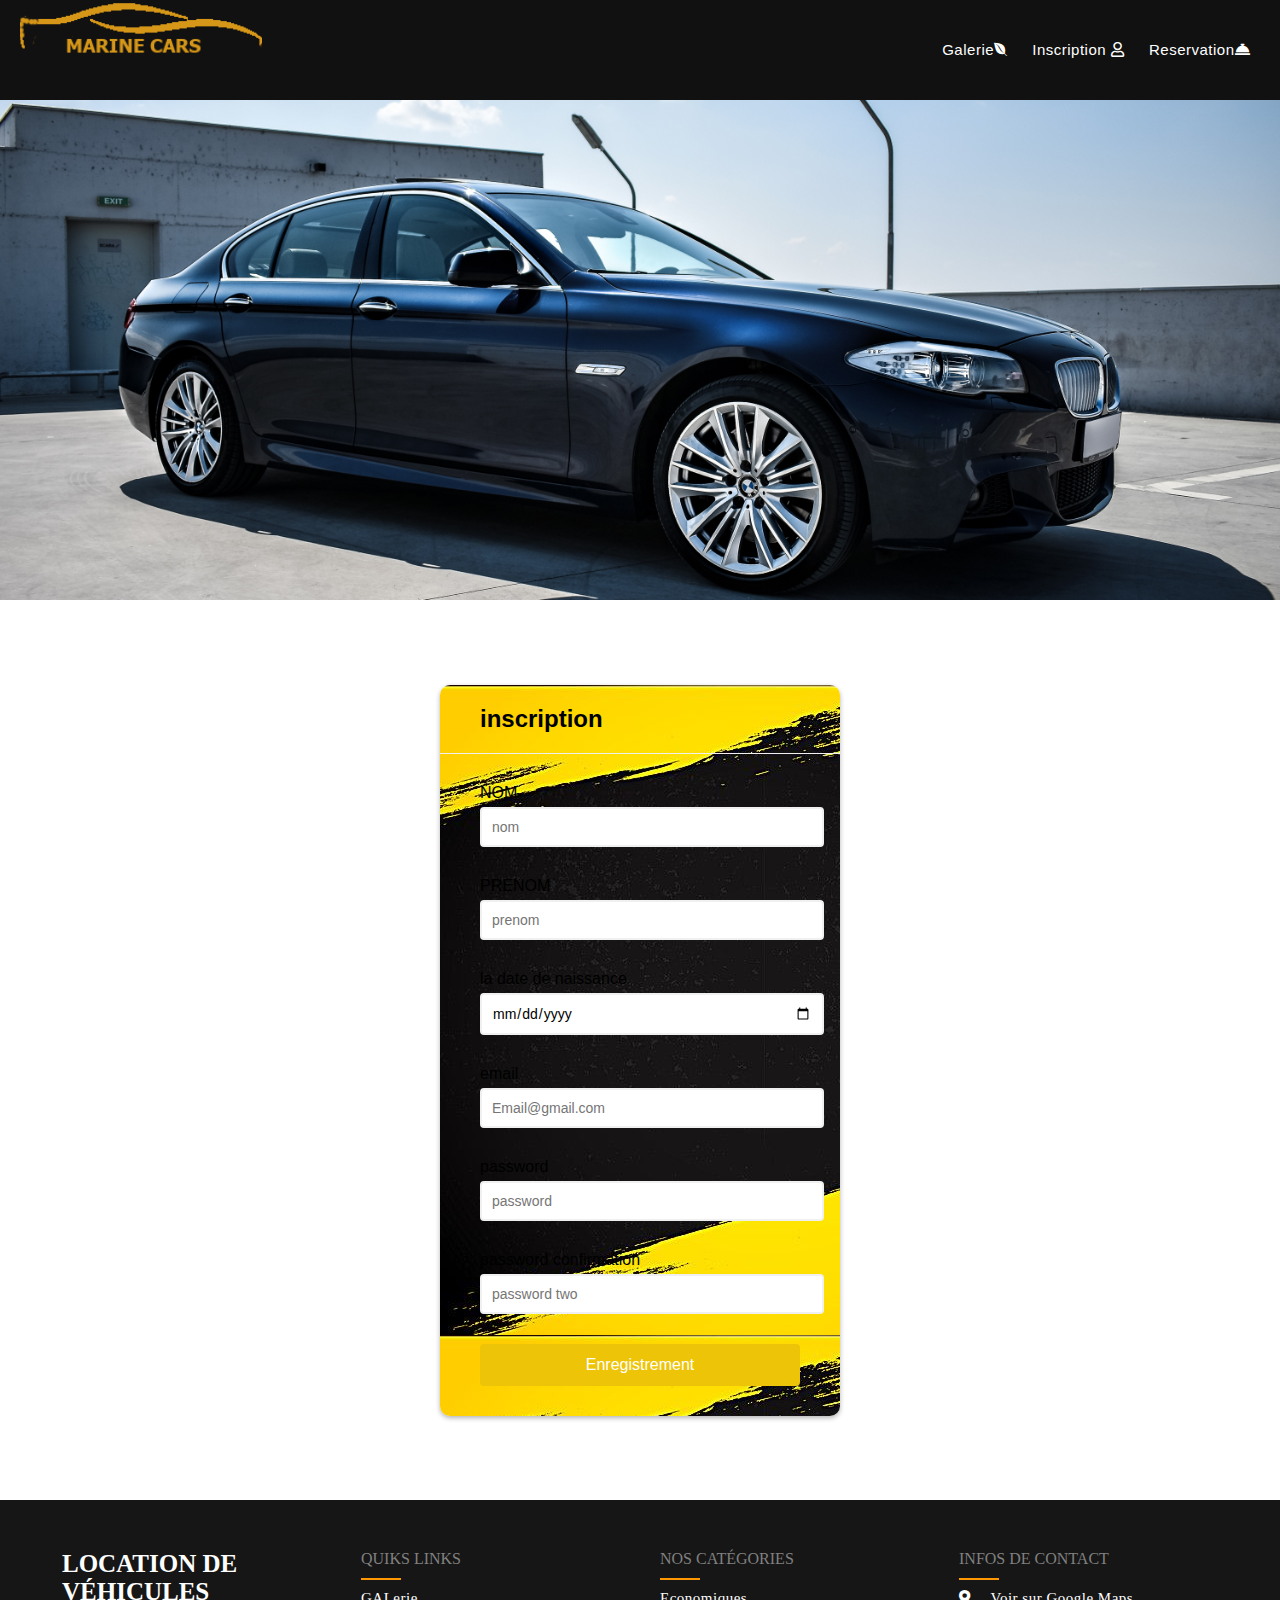
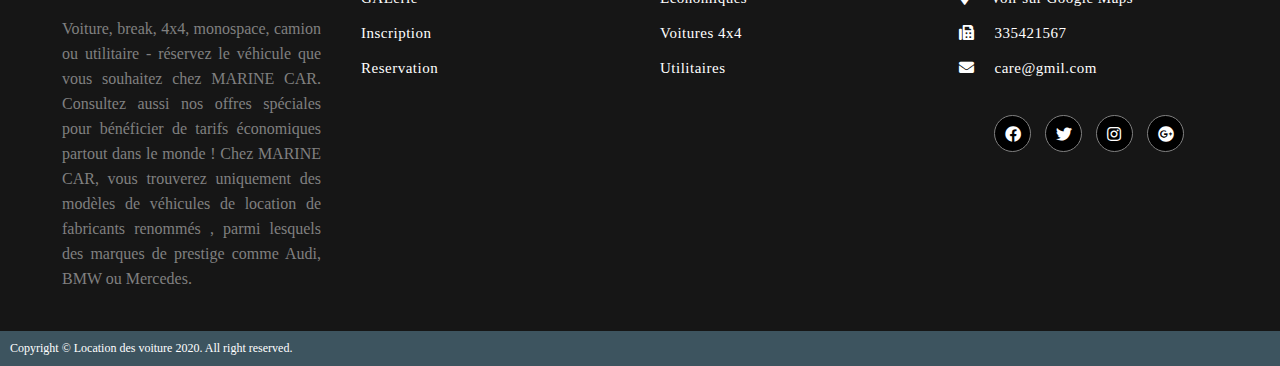
<file: html/inscription.html>
<!DOCTYPE html>
<html lang="en">
<head>
    <meta charset="UTF-8">
    <meta name="viewport" content="width=device-width, initial-scale=1.0">
    <meta http-equiv="X-UA-Compatible" content="ie=edge">
    <link rel="stylesheet" type="text/css" href="../css/inscription.css"/>
    <link rel="stylesheet" type="text/css" href="../css/fotter.css"/>
    <link rel="stylesheet" href="https://use.fontawesome.com/releases/v5.6.1/css/all.css">
    <title>Inscription</title>
</head>
<body>
    <div class="header">
        <h2 class="logo"><img src="../img/img.png"></h2>
        <input type="checkbox" id="chk">
        <label for="chk" class="show-menu-btn">
          <i class="fas fa-bars"></i>
        </label>
    
        <ul class="menu">
          <a href="galerie.html">Galerie<i class="fab fa-envira"></i></a>
          <a href="inscription.html">Inscription <i class="far fa-user"></i></i></a>
          <a href="reservation.html">Reservation<i class="fas fa-concierge-bell"></i></a>
          <label id="brf" for="chk" class="hide-menu-btn">
            <i class="fas fa-times"></i>
          </label>
        </ul>
      </div>
       <div class="heade">
        
      </div>

<div class="contant">
      <div class="container">
        <div class="head">
       <h2>inscription</h2>
      </div>
         <form class="form" id="form">
         <div class="  form-control ">
         <label> NOM</label>
         <input type="text" placeholder="nom" id="username" onkeyup='this.value=this.value.toUpperCase()'>
         <i class="fas fa-check"></i>
         <i class="fas fa-exclamation-circle"></i>
       <small>Error message</small>
  
        </div>
        <div class="  form-control ">
          <label> PRENOM</label>
          <input type="text" placeholder="prenom" id="prenom" onkeyup='this.value=this.value.toUpperCase()'>
          <i class="fas fa-check"></i>
          <i class="fas fa-exclamation-circle"></i>
        <small>Error message</small>
   
         </div>
         <div class="form-control">
          <label> la date de naissance</label>
          <input type="date" placeholder="date-naiccanse" id="date">
          <i class="fas fa-check"></i>
          <i class="fas fa-exclamation-circle"></i>
        <small>Error message</small>
   
         </div>
        <div class="  form-control ">
          <label>email</label>
          <input type="text" placeholder="Email@gmail.com" id="email" onkeyup='this.value=this.value.toUpperCase()' >
          <i class="fas fa-check"></i>
          <i class="fas fa-exclamation-circle"></i>
        <small>Error message</small>
   
         </div>
         <div class="form-control">
          <label> password</label>
          <input type="text" placeholder="password" id="password">
          <i class="fas fa-check"></i>
          <i class="fas fa-exclamation-circle"></i>
        <small>Error message</small>
   
         </div>
         <div class="form-control">
          <label> password confirmation</label>
          <input type="text" placeholder="password two" id="password2">
          <i class="fas fa-check"></i>
          <i class="fas fa-exclamation-circle"></i>
        <small>Error message</small>
   
         </div>
       <button>Enregistrement</button>
      </form>
        </div>
      </div>

        <div class="footer">
          <div class="inner-footer">
         <div class="footer-items">
          <h1>LOCATION DE VÉHICULES</h1>
          <p>
            Voiture, break, 4x4, monospace, camion ou utilitaire - réservez le 
            véhicule que vous souhaitez chez MARINE CAR. Consultez aussi nos
             offres spéciales pour bénéficier de tarifs économiques partout dans le monde !
        
            Chez MARINE CAR, vous trouverez uniquement des modèles
             de véhicules de location de fabricants renommés
            , parmi lesquels des marques de prestige comme Audi, BMW ou Mercedes.
           </p>
         </div>
           <div class="footer-items">
             <h2>quiks links</h2>
             <div class="border"></div>
             <ul>
               <a href=""><li>GALerie</li></a>
               <a href=""><li>Inscription</li></a>
               <a href=""><li>Reservation </li></a>
               
             </ul>
             </div>
             <div class="footer-items">
              <h2>    NOS CATÉGORIES</h2>
              <div class="border"></div>
              <ul>
                <a href=""><li> Economiques</li></a>
                <a href=""><li>   Voitures 4x4</li></a>
                <a href=""><li>Utilitaires </li></a>
                
              </ul>
              </div>
           
              <div class="footer-items">
                <h2>    INFOS DE CONTACT</h2>
                <div class="border"></div>
                <ul>
              <li><i class="fas fa-map-marker-alt"></i>Voir sur Google Maps</li>
              <li><i class="fas fa-fax"></i>335421567</li>
              <li><i class="fas fa-envelope"></i>care@gmil.com</li>    
                </ul>
                <div class="social-media">
                  <a href=""><i class="fab fa-facebook"></i></a>
                  <a href=""><i class="fab fa-twitter"></i> </a>
                  <a href=""><i class="fab fa-instagram"></i></a>
                  <a href=""><i class="fab fa-google-plus"></i></a>
                </div>
              </div>
              
          
        </div>
        <div class="footer-bottom">
          Copyright &copy; Location des voiture 2020. All right reserved.
        </div> 
        </div>
        
            

              <script>
              const form= document.getElementById('form');
              const username=document.getElementById('username');
              const prenom=document.getElementById('prenom');
              const date=document.getElementById('date');
              const email=document.getElementById('email');
              const password=document.getElementById('password');
              const password2=document.getElementById('password2');
               form.addEventListener('submit',(e) => {
                e.preventDefault();
                checkInputs();
               });
                function checkInputs()
                {
                  //get the values from the inputs
                  const usernamevalue= username.value.trim();
                  const prenomvalue=prenom.value.trim();
                  const datevalue=date.value.trim();
                  const emailvalue=email.value.trim();
                  const passwordvalue=password.value.trim();
                  const password2value=password2.value.trim();

                  if (usernamevalue==='')
                  {
                    //show error 
                    //add error class
                    setErrorFor(username,'username  cannot be blank');
                     
                  }
                    
                    else {
                    setSuccessFor(username);
                  } 
                  if (prenomvalue==='')
                  {
                   setErrorFor(prenom,'prenom cannot be blank');
                   
                  }else
                  { 
                    setSuccessFor(prenom);
                  }
                  if (datevalue==='')
                  {
                   setErrorFor(date,'date de naicssance cannot be blank');
                   
                  }else
                  { 
                    setSuccessFor(date);
                  }
                
                  if (emailvalue==='')
                  {
                    setErrorFor(email,'email cannot be blank');
                    
                  } 
                  else if (!isemail(emailvalue))
                  {
                    setErrorFor(email,'email is not valide');
                
                  }
                  else { 
                    setSuccessFor(email);
                  }
                  if(passwordvalue==='')
                  {
                    setErrorFor(password,'password cannot be blank'); 
                  }
                  else
                  {
                    setSuccessFor(password);
                  }
                  if(password2value==="")
                  {

                    setErrorFor(password2,'password cannot be blank'); 

                  } else if(passwordvalue!==password2value)
                  {
                    setErrorFor(password2,'password2 nest pas coorecte');
                  } else
                  {
                    setSuccessFor(password2);
                  }
                 
                }
                function setErrorFor (input,message)
                {
                  const formconrol = input.parentElement;
                  const small = formconrol.querySelector('small');
                  small.innerText=message;
                  formconrol.className='errour form-control';
                }
                function  setSuccessFor (input)
                {
                  const formconrol = input.parentElement;
                 
                  formconrol.className='success form-control';
                }
               function isemail(email)
               {
                 return /^(([a-zA-Z0-9_\-\.]+)@([a-zA-Z0-9_\-\.]+)\.([a-zA-Z]{2,5}))$/.test(email);
                
               }
            
              </script>



    
</body>
</html>
</file>
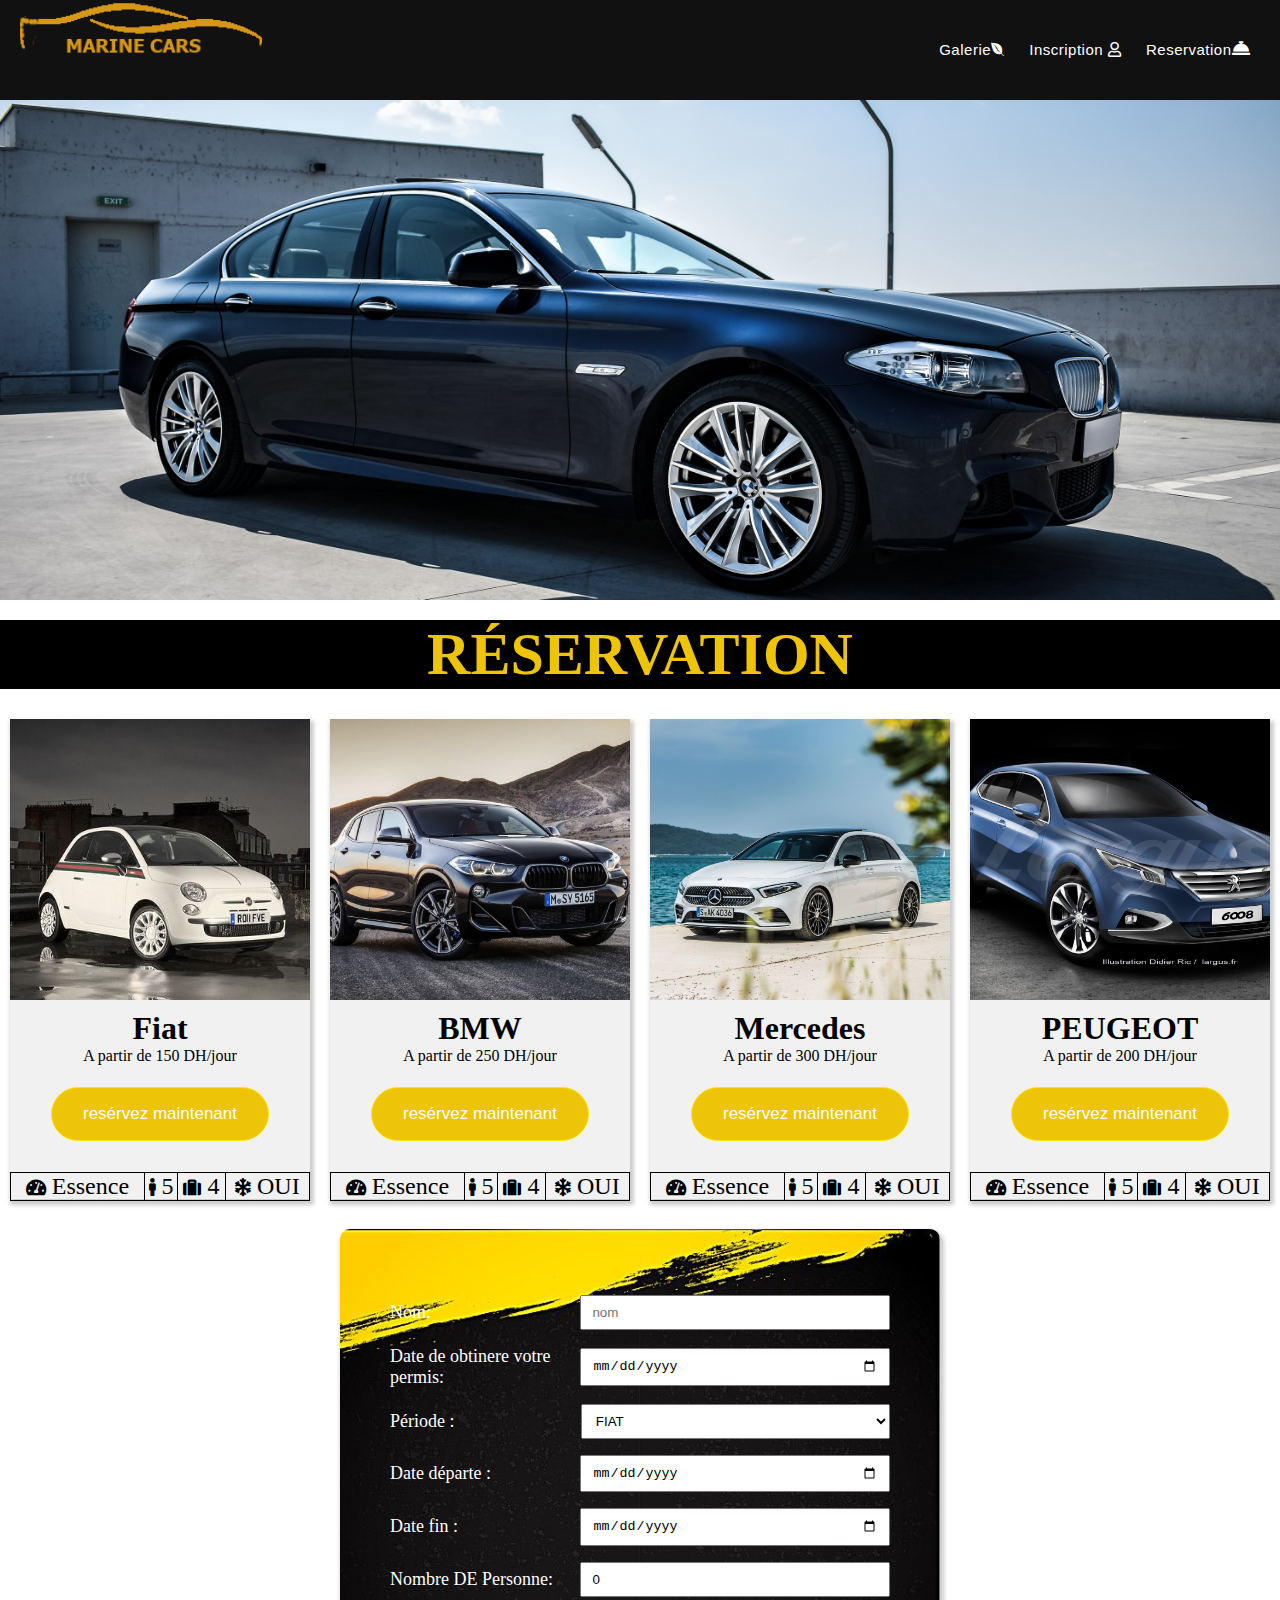
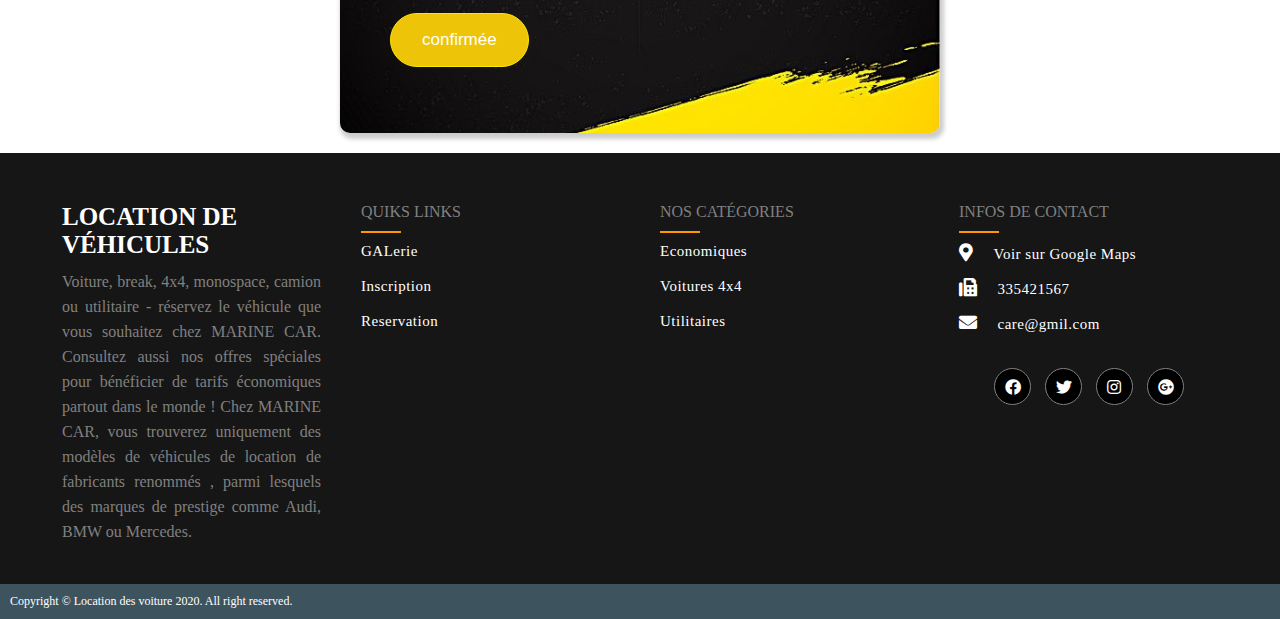
<file: html/reservation.html>
<!DOCTYPE html>
<html lang="en">
<head>
    <meta charset="UTF-8">
    <meta name="viewport" content="width=device-width, initial-scale=1.0">
    <meta http-equiv="X-UA-Compatible" content="ie=edge">
    <link rel="stylesheet" type="text/css" href="../css/reservation.css"/>
    <link rel="stylesheet" type="text/css" href="../css/fotter.css"/>
    <link rel="stylesheet" href="https://use.fontawesome.com/releases/v5.6.1/css/all.css">
    <title>Reservation</title>
</head>
<body>
    
    <div class="header">
        <h2 class="logo"><img src="../img/img.png"></h2>
        <input type="checkbox" id="chk">
        <label for="chk" class="show-menu-btn">
          <i class="fas fa-bars"></i>
        </label>
    
        <ul class="menu">
          <a href="galerie.html">Galerie<i class="fab fa-envira"></i></a>
          <a href="inscription.html">Inscription <i class="far fa-user"></i></i></a>
          <a href="reservation.html">Reservation<i class="fas fa-concierge-bell"></i></a>
    
          <label id="brf" for="chk" class="hide-menu-btn">
            <i class="fas fa-times"></i>
          </label>
        </ul>
      </div>
       <div class="heade">
        
      </div>

        <div class="box1">
            <h1>
                RÉSERVATION
            </h1>
        </div>


  <div class="flex-container">
    <div class="gla1">
      <div class="imag1" id="imgs1">
   
      </div>
      <div class="tb">
     <h1>Fiat</h1>
     <p>
      A partir de 150 DH/jour
      
     </p> <button  class="myButton" onclick="clicked()">resérvez maintenant</button>
     <table class="table">
      <tr>
        <td><i class="fas fa-tachometer-alt"></i> Essence</td>
        <td><i class="fa fa-male"></i> 5</td>

        <td><i class="fa fa-suitcase"></i> 4</td>
        <td><i class="fas fa-snowflake"></i></i> OUI</td>
      </tr>
    </table>
    
      </div>
    </div>
    <div class="gla1">
      <div class="imag2" id="imgs2">
   
      </div>
      <div class="tb">
     <h1>BMW</h1>
     <p>
      A partir de 250 DH/jour
      
     </p>
     <button  class="myButton" onclick="clicked2()">resérvez maintenant</button>
     <table class="table">
      <tr>
        <td><i class="fas fa-tachometer-alt"></i> Essence</td>
        <td><i class="fa fa-male"></i> 5</td>

        <td><i class="fa fa-suitcase"></i> 4</td>
        <td><i class="fas fa-snowflake"></i></i> OUI</td>
      </tr>
    </table>
    
      </div>
    </div>
    <div class="gla1">
      <div class="imag3" id="imgs3">
   
      </div>
      <div class="tb">
     <h1>Mercedes</h1>
     <p>
      A partir de 300 DH/jour
      
     </p>
     <button  class="myButton" onclick="clicked3()">resérvez maintenant</button>
     <table class="table">
      <tr>
        <td><i class="fas fa-tachometer-alt"></i> Essence</td>
        <td><i class="fa fa-male"></i> 5</td>

        <td><i class="fa fa-suitcase"></i> 4</td>
        <td><i class="fas fa-snowflake"></i></i> OUI</td>
      </tr>
    </table>
    
      </div>
    </div>  
    <div class="gla1">
      <div class="imag4" id="imgs4">
   
      </div>
      <div class="tb">
     <h1>PEUGEOT</h1>
     <p>
      A partir de 200 DH/jour
      
     </p>
     <button href="#" class="myButton" onclick="clicked4()">resérvez maintenant</button>
     <table class="table">
      <tr>
        <td><i class="fas fa-tachometer-alt"></i> Essence</td>
        <td><i class="fa fa-male"></i> 5</td>

        <td><i class="fa fa-suitcase"></i> 4</td>
        <td><i class="fas fa-snowflake"></i></i> OUI</td>
      </tr>
    </table>
    
      </div>
    </div>
   
  </div>
  <div class="reserv" id="box3">
  <div class="form">
      <div class="input-field">
<div id="photo" id="image">

</div>
</div>
<div class="input-field">
<label> Nom:</label>
<input type="text" placeholder="nom" id="name">
<!-- <small>Error message</small> -->
</div>
<div class="input-field">
<label> Date de obtinere votre permis:</label>
<input type="date" placeholder="date" id="date">
</div>
<div class="input-field">
<label> Période :</label>
<select id="selected" value="choiser" onchange=" ">
<option value="FIAT">FIAT</option>
<option value="BMW">BMW</option>
<option value="PEUGEOT">PEUGEOT</option>
<option value="Mercedes">MERCEDES</option>
</select>
</div>

<div class="input-field">
<label> Date départe :</label>
<input type="date" id="dep">
</div>
<div class="input-field">
  <label> Date fin :</label>
<input type="date" id="dfin">
</div>
<div class="input-field">
  <label> Nombre DE Personne:</label>
  
<input type="number" id="nbr" min="1" max="5" value="0">
</div>
<div class="input-field">
  <button  class="myButton" onclick="validation()">confirmée </button>
</div>
</div>


</div>
<div class="conf" id="alertd">
  <button onclick="closes()"><i class="fas fa-window-close"></i></button>
  <div id="affichage"></div>
  <div id="phot1">
    
  </div>
</div>

      <div class="footer">
        <div class="inner-footer">
       <div class="footer-items">
        <h1>LOCATION DE VÉHICULES</h1>
        <p>
          Voiture, break, 4x4, monospace, camion ou utilitaire - réservez le 
          véhicule que vous souhaitez chez MARINE CAR. Consultez aussi nos
           offres spéciales pour bénéficier de tarifs économiques partout dans le monde !
      
          Chez MARINE CAR, vous trouverez uniquement des modèles
           de véhicules de location de fabricants renommés
          , parmi lesquels des marques de prestige comme Audi, BMW ou Mercedes.
         </p>
       </div>
         <div class="footer-items">
           <h2>quiks links</h2>
           <div class="border"></div>
           <ul>
             <a href=""><li>GALerie</li></a>
             <a href=""><li>Inscription</li></a>
             <a href=""><li>Reservation </li></a>
             
           </ul>
           </div>
           <div class="footer-items">
            <h2>    NOS CATÉGORIES</h2>
            <div class="border"></div>
            <ul>
              <a href=""><li> Economiques</li></a>
              <a href=""><li>   Voitures 4x4</li></a>
              <a href=""><li>Utilitaires </li></a>
              
            </ul>
            </div>
         
            <div class="footer-items">
              <h2>    INFOS DE CONTACT</h2>
              <div class="border"></div>
              <ul>
            <li><i class="fas fa-map-marker-alt"></i>Voir sur Google Maps</li>
            <li><i class="fas fa-fax"></i>335421567</li>
            <li><i class="fas fa-envelope"></i>care@gmil.com</li>    
              </ul>
              <div class="social-media">
                <a href=""><i class="fab fa-facebook"></i></a>
                <a href=""><i class="fab fa-twitter"></i> </a>
                <a href=""><i class="fab fa-instagram"></i></a>
                <a href=""><i class="fab fa-google-plus"></i></a>
              </div>
            </div>
            
        
      </div>
      <div class="footer-bottom">
        Copyright &copy; Location des voiture 2020. All right reserved.
      </div> 
      </div>
      
    <script>
 

    function clicked(){
      var imgG= document.getElementById("imgs1");
      var imgd=document.getElementById("phot1");
       var affich = document.getElementById("photo");
        affich.setAttribute("class",imgG.className);
        imgd.setAttribute("class",imgG.className);
        alert("valid");
      
    }
  

    function clicked2(){
      var imgG= document.getElementById("imgs2");
      var imgd=document.getElementById("phot1");
    var affich = document.getElementById("photo");
        affich.setAttribute("class",imgG.className);
        imgd.setAttribute("class",imgG.className);
        alert("valid");
      
    }
 
    function clicked3(){
      var imgG= document.getElementById("imgs3");
      var imgd=document.getElementById("phot1");
       var affich = document.getElementById("photo");
        affich.setAttribute("class",imgG.className);
        imgd.setAttribute("class",imgG.className);
        alert("valid");
      
    }
 

    function clicked4(){
      var imgG= document.getElementById("imgs4");
      var imgd=document.getElementById("phot1");
       var affich = document.getElementById("photo");
        affich.setAttribute("class",imgG.className);
        imgd.setAttribute("class",imgG.className);
        alert("valid");
      
    }
  
    function clik()
    {
        var img1= document.getElementById("imgs1");
    var imgrv=document.getElementById("phot1");
      imgrv.setAttribute("class",img1.className);
      alert("validDDDDD bien");
    }
  
    function validation()
    {
      var photo =document.getElementById("photo").value;
      var nom=document.getElementById("name").value;
      var datedeparte= document.getElementById("dep").value;
      var datefin= document.getElementById("dfin").value;
      var dat= document.getElementById("date");
      var periode = document.getElementById("selected");
      var nbrp = document.getElementById("nbr").value;
      var dd=new Date(date.value); 
       var d=new Date(); 
                 
       var dtext=dd.getDate()+dd.getMonth()*30+dd.getFullYear()*365; 
        var dnow=d.getDate()+d.getMonth()*30+d.getFullYear()*365; 
        var affichage= document.getElementById("affichage");
         var prd = periode.options[periode.selectedIndex].text;
      var regex = /^[A-Z]/;
      var cpt=0;
                 if(nom=="" || dat=="" || prd=="" || nbrp==""|| datedeparte=="" || datefin=="")
                    {
                        window.alert(" entre tout les champes  SVP ");
                        cpt++;
                    }
                    if( dat!="" && prd!="" && nbrp!="" && nom!="")
                    {
                    if(!regex.test(nom)) 

                    {
                        
                        window.alert(" le  nom is not  majuscule");
                        cpt++;
                    }
                    if(datedeparte>datefin)
                    {
                      window.alert(" la date départ doit etre inférieur a date fin");
                      cpt++;
                    }
                   
                     if(dnow-dtext<=730) 
                     {  
                        alert('dsl votre premis et new');
                        cpt++; 
                     }

                    
                       

                    }
                    if (cpt==0)
                    {
                window.alert("valide l'inscription");
                dalert.style.display="block";
     affichage.innerHTML="Le Nom est :" + nom + "<br>"  + " Le Date est :" + dat + "<br>" + " Le Produit  est : "  +  prd + "<br>"  + " La Date départ  est : " + datedeparte +  "<br>"  + " La Date départ  est : " + datefin + "<br>" + "Le Nombre de personne est : " + nbrp + "<br>"+ "la photo que vous ajouter est:";
   
    
               }
             
    }
    var dalert= document.getElementById("alertd");
    function closes(){

      dalert.style.display="none";
    }
    </script>
</body>
</html>
</file>
<file: css/galerie.css>
* {
  margin: 0;
  padding: 0; }

body {
  width: 100%;
  background-color: #4e4e4e; }

.header {
  height: 100px;
  background: #111111;
  padding: 0 20px;
  color: #fff;
  font-family: "montserrat",sans-serif; }

.logo {
  line-height: 100px;
  float: left; }

.menu {
  float: right;
  line-height: 100px; }
  .menu a {
    color: #fff;
    /* text-transform: uppercase; */
    text-decoration: none;
    padding: 0 10px;
    transition: 0.4s; }

.show-menu-btn, .hide-menu-btn {
  transition: 0.4s;
  font-size: 30px;
  cursor: pointer;
  display: none; }

.show-menu-btn {
  float: right; }
  .show-menu-btn i {
    line-height: 100px; }

.menu a:hover, .show-menu-btn:hover, .hide-menu-btn:hover {
  color: #eec408; }

#chk {
  position: absolute;
  visibility: hidden;
  z-index: 99; }

.heade {
  min-height: 500px;
  background-size: cover;
  background-position: center;
  background-image: url("../img/arteum.jpg");
  animation: animate 19s ease-out infinite; }

@keyframes animate {
  0% {
    background-image: url("../img/arteum.jpg"); }
  20% {
    background-image: url("../img/dhiva.jpg"); }
  40% {
    background-image: url("../img/joey.jpg"); }
  60% {
    background-image: url("../img/koke.jpg"); } }
.partie {
  color: #fff;
  font-family: 'Roboto', sans-serif;
  width: 100%;
  height: 500px;
  margin-top: 60px;
  margin-bottom: 20px;
  display: flex;
  justify-content: space-around; }

.part1 {
  width: 48%;
  height: 90%;
  margin: auto;
  text-align: center; }
  .part1 p {
    font-size: 17px;
    padding: 16px 31px; }
  .part1 h1 {
    color: #eec408; }

.part2 {
  width: 48%;
  height: 90%;
  background-image: url("../img/LUXURY.jfif");
  background-repeat: no-repeat;
  background-size: cover;
  background-position: center;
  margin: auto; }

.flex-container {
  display: flex;
  flex-wrap: nowrap;
  background-color: #fff;
  height: 500px; }
  .flex-container .gla1 {
    background-color: #f1f1f1;
    width: 33%;
    margin: 10px;
    text-align: center;
    box-shadow: 2px 4px 4px 2px rgba(0, 0, 0, 0.2); }
    .flex-container .gla1 .myButton {
      margin-top: 22px; }

.tb {
  margin-top: 10px; }

.imag {
  width: 100%;
  height: 281px;
  background-image: url("../img/Fiat.jfif");
  background-position: center;
  background-size: cover; }

.table {
  border-collapse: collapse;
  font-size: 24px;
  width: 100%;
  margin-top: 31px; }
  .table tr {
    display: table-row; }
    .table tr td {
      border: 1px solid black; }

.fa, .fas {
  font-size: 18px; }

.img1 {
  width: 100%;
  height: 500px; }

#slider {
  width: 1000px;
  height: 500px;
  margin: 20px auto;
  position: relative;
  border: 10px solid white;
  box-shadow: 0px 0px 5px 2px #ccc;
  display: flex; }

.next {
  border-radius: 10px 0px 0px 10px;
  margin-left: 942.3px;
  padding: 20px;
  border: none;
  background: #4e4e4e;
  opacity: 0.7;
  font-size: 30px;
  color: white;
  position: absolute;
  top: 45%;
  cursor: pointer;
  right: 0%; }

.prew {
  border-radius: 0px 10px 10px 0px;
  padding: 20px;
  border: none;
  background: #4e4e4e;
  opacity: 0.7;
  font-size: 30px;
  color: white;
  position: absolute;
  top: 45%;
  left: 0%;
  cursor: pointer; }

.phrase1 {
  text-align: center;
  color: #fff;
  text-transform: uppercase;
  font-size: 35px;
  font-family: "Arial Black";
  width: 100%; }

.p1 {
  margin-bottom: 10px; }

.p2 {
  color: #edfd10;
  margin-bottom: 20px;
  margin-top: 20px; }

.myButton {
  background-color: #eec408;
  border-radius: 28px;
  border: 1px solid #ffe603;
  display: inline-block;
  cursor: pointer;
  color: #ffffff;
  font-family: Arial;
  font-size: 17px;
  padding: 16px 31px;
  text-decoration: none; }
  .myButton:hover {
    background-color: #edfd10; }
  .myButton:active {
    position: relative;
    top: 1px; }

@media screen and (max-width: 800px) {
  .show-menu-btn, .hide-menu-btn {
    display: block;
    margin-right: 8px; }

  .header {
    height: 100px;
    background: #111111;
    padding: 0 20px;
    color: #fff;
    position: fixed;
    width: 95%;
    z-index: 1; }

  .menu {
    position: fixed;
    width: 100%;
    height: 100vh;
    height: 23vh;
    background: #111111;
    border-radius: 0px 0px 50px 50px;
    right: -100%;
    top: 0;
    text-align: center;
    padding: 47px 0;
    line-height: normal;
    transition: 0.7s;
    margin-top: 99px; }
    .menu a {
      display: block;
      padding: 6px; }

  .hide-menu-btn {
    position: absolute;
    top: 40px;
    right: 40px; }

  #chk:checked ~ .menu {
    right: 0; }

  .heade {
    width: 100%; }

  .partie {
    flex-direction: column;
    height: 800px; }

  .part1 {
    width: 100%;
    margin-bottom: 10px;
    justify-content: center;
    height: 185px; }
    .part1 .dif {
      font-size: 10px; }

  .part2 {
    width: 100%;
    height: 380px;
    background-position: center;
    background-size: cover;
    order: 1; }

  .flex-container {
    flex-wrap: wrap;
    width: 100%;
    height: 1120px;
    justify-content: space-around;
    flex-wrap: wrap;
    width: 100%;
    height: 1120px;
    justify-content: space-around; }
    .flex-container .gla1 {
      height: 500px; } }
@media screen and (max-width: 1240px) {
  .contant1 {
    width: 100%; }

  .part1 {
    width: 100%;
    margin-bottom: 10px;
    justify-content: center; }
    .part1 .dif {
      font-size: 12px; }

  .part2 {
    height: 442px;
    background-position: center;
    background-size: cover;
    width: 80%; } }
@media screen and (max-width: 816px) {
  #slider {
    width: 600px;
    height: 500px;
    margin: 20px auto;
    position: relative;
    border: 10px solid white;
    box-shadow: 0px 0px 5px 2px #ccc;
    display: flex; }

  .imag1 {
    width: 60%;
    height: 500px; } }
@media screen and (max-width: 1024px) {
  #slider {
    width: 800px;
    height: 500px;
    margin: 20px auto;
    position: relative;
    border: 10px solid white;
    box-shadow: 0px 0px 5px 2px #ccc;
    display: flex; }

  .imag1 {
    height: 500px; } }
@media screen and (max-width: 822px) {
  #slider {
    width: 550px;
    height: 500px;
    margin: 20px auto;
    position: relative;
    border: 10px solid white;
    box-shadow: 0px 0px 5px 2px #ccc;
    display: flex; } }
@media screen and (max-width: 636px) {
  #slider {
    width: 400px;
    height: 200px;
    margin: 20px auto;
    position: relative;
    border: 10px solid white;
    box-shadow: 0px 0px 5px 2px #ccc;
    display: flex; }

  #box img {
    height: 200px; }

  .next, .prew {
    padding: 5px; } }
@media screen and (max-width: 432px) {
  #slider {
    width: 300px;
    height: 200px;
    margin: 20px auto;
    position: relative;
    border: 10px solid white;
    box-shadow: 0px 0px 5px 2px #ccc;
    display: flex; }

  #box img {
    height: 200px; } }
@media screen and (max-width: 716px) {
  .flex-container {
    flex-direction: column;
    width: 100%;
    height: 2120px; }
    .flex-container .gla1 {
      height: 500px;
      width: 80%;
      margin: auto; }

  .partie {
    height: 690px; }

  .part1 {
    height: 280px; }
    .part1 .dif {
      font-size: 10px; }
    .part1 h1 {
      font-size: 14px; }

  h2 {
    font-size: 14px; }

  .part2 {
    height: 280px;
    background-position: center;
    background-size: cover;
    width: 80%; } }
.footer {
  width: 100%;
  background: #161616;
  display: block; }

.inner-footer {
  width: 95%;
  margin: auto;
  padding: 30px 10px;
  display: flex;
  flex-wrap: wrap;
  box-sizing: border-box;
  justify-content: center; }

.footer-items {
  width: 25%;
  padding: 10px 20px;
  box-sizing: border-box; }

.footer h1 {
  padding: 10px 0;
  font-size: 25px;
  color: #ffffff;
  text-transform: uppercase; }

.footer-items p {
  color: grey;
  font-size: 16px;
  text-align: justify;
  line-height: 25px; }

.footer h2 {
  margin: 10px 0;
  color: grey;
  font-size: 16px;
  font-weight: lighter;
  text-transform: uppercase; }

.border {
  height: 2px;
  width: 40px;
  background: #ff9800; }

ul {
  list-style: none;
  color: #ffff;
  font-size: 15px;
  letter-spacing: 0.5px; }
  ul a {
    text-decoration: none;
    outline: none;
    color: #ffffff;
    transition: 0.3s; }
    ul a:hover {
      color: #ff9800; }
  ul li {
    margin: 10px 0;
    height: 25px; }

li i {
  margin-right: 20px; }

.social-media {
  width: 100%;
  color: #fff;
  text-align: center; }
  .social-media a {
    text-decoration: none; }
  .social-media i {
    height: 15px;
    width: 15px;
    margin: 20px 5px;
    padding: 10px;
    color: #fff;
    border-radius: 50%;
    background-color: #000;
    border: 1px solid grey;
    transition: 0.3s; }
    .social-media i:hover {
      background: grey; }

.footer-bottom {
  padding: 10px;
  background-color: #3d545f;
  color: #fff;
  font-size: 12px; }

@media screen and (max-width: 1024px) {
  .footer-items {
    width: 50%; } }
@media screen and (max-width: 600px) {
  .footer-items {
    width: 100%; } }

/*# sourceMappingURL=galerie.css.map */
</file>
<file: css/fotter.css>
.footer {
  width: 100%;
  background: #161616;
  display: block; }

.inner-footer {
  width: 95%;
  margin: auto;
  padding: 30px 10px;
  display: flex;
  flex-wrap: wrap;
  box-sizing: border-box;
  justify-content: center; }

.footer-items {
  width: 25%;
  padding: 10px 20px;
  box-sizing: border-box; }

.footer h1 {
  padding: 10px 0;
  font-size: 25px;
  color: #ffffff;
  text-transform: uppercase; }

.footer-items p {
  color: grey;
  font-size: 16px;
  text-align: justify;
  line-height: 25px; }

.footer h2 {
  margin: 10px 0;
  color: grey;
  font-size: 16px;
  font-weight: lighter;
  text-transform: uppercase; }

.border {
  height: 2px;
  width: 40px;
  background: #ff9800; }

ul {
  list-style: none;
  color: #ffff;
  font-size: 15px;
  letter-spacing: 0.5px; }
  ul a {
    text-decoration: none;
    outline: none;
    color: #ffffff;
    transition: 0.3s; }
    ul a:hover {
      color: #ff9800; }
  ul li {
    margin: 10px 0;
    height: 25px; }

li i {
  margin-right: 20px; }

.social-media {
  width: 100%;
  color: #fff;
  text-align: center; }
  .social-media a {
    text-decoration: none; }
  .social-media i {
    height: 15px;
    width: 15px;
    margin: 20px 5px;
    padding: 10px;
    color: #fff;
    border-radius: 50%;
    background-color: #000;
    border: 1px solid grey;
    transition: 0.3s; }
    .social-media i:hover {
      background: grey; }

.footer-bottom {
  padding: 10px;
  background-color: #3d545f;
  color: #fff;
  font-size: 12px; }

@media screen and (max-width: 1024px) {
  .footer-items {
    width: 50%; } }
@media screen and (max-width: 600px) {
  .footer-items {
    width: 100%; } }

/*# sourceMappingURL=fotter.css.map */
</file>
<file: css/inscription.css>
* {
  margin: 0;
  padding: 0; }

body {
  width: 100%;
  background-color: #ffffff; }

.header {
  height: 100px;
  background: #111111;
  padding: 0 20px;
  color: #fff;
  font-family: "montserrat",sans-serif; }

.logo {
  line-height: 100px;
  float: left; }

.menu {
  float: right;
  line-height: 100px; }
  .menu a {
    color: #fff;
    /* text-transform: uppercase; */
    text-decoration: none;
    padding: 0 10px;
    transition: 0.4s; }

.show-menu-btn, .hide-menu-btn {
  transition: 0.4s;
  font-size: 30px;
  cursor: pointer;
  display: none; }

.show-menu-btn {
  float: right; }
  .show-menu-btn i {
    line-height: 100px; }

.menu a:hover, .show-menu-btn:hover, .hide-menu-btn:hover {
  color: #eec408; }

#chk {
  position: absolute;
  visibility: hidden;
  z-index: 99; }

.heade {
  min-height: 500px;
  background-size: cover;
  background-position: center;
  background-image: url("../img/arteum.jpg");
  animation: animate 19s ease-out infinite; }

@keyframes animate {
  0% {
    background-image: url("../img/arteum.jpg"); }
  20% {
    background-image: url("../img/dhiva.jpg"); }
  40% {
    background-image: url("../img/joey.jpg"); }
  60% {
    background-image: url("../img/koke.jpg"); } }
@media screen and (max-width: 800px) {
  .show-menu-btn, .hide-menu-btn {
    display: block;
    margin-right: 8px; }

  #slider {
    width: 800px; }

  .header {
    height: 100px;
    background: #111111;
    padding: 0 20px;
    color: #fff;
    position: fixed;
    width: 95%;
    z-index: 1; }

  .menu {
    position: fixed;
    width: 100%;
    height: 100vh;
    height: 23vh;
    background: #111111;
    border-radius: 0px 0px 50px 50px;
    right: -100%;
    top: 0;
    text-align: center;
    padding: 47px 0;
    line-height: normal;
    transition: 0.7s;
    margin-top: 99px; }

  .menu a {
    display: block;
    padding: 6px; }

  .hide-menu-btn {
    position: absolute;
    top: 40px;
    right: 40px; }

  #chk:checked ~ .menu {
    right: 0; }

  .heade {
    width: 100%; } }
.contant {
  font-family: 'open sans',sans-serif;
  display: flex;
  align-items: center;
  justify-content: center;
  min-height: 100vh;
  margin: 0; }

.container {
  background-image: url("../img/Background.jfif");
  border-radius: 10px;
  box-shadow: 0 2px 5px rgba(0, 0, 0, 0.3);
  width: 400px;
  max-width: 100%;
  margin-top: 20px;
  margin-bottom: 20px; }

.head {
  background-color: initial;
  border-bottom: 1px solid #f0f0f0;
  padding: 20px  40px; }

.head h2 {
  margin: 0; }

.form {
  padding: 30px 40px; }

.form-control {
  margin-bottom: 10px;
  padding-bottom: 20px;
  position: relative; }

.form-control label {
  display: inline-block;
  margin-bottom: 5px; }

.form-control input {
  border: 2px solid #f0f0f0;
  border-radius: 4px;
  font-family: inherit;
  font-size: 14px;
  padding: 10px;
  width: 100%; }

.form-control i {
  position: absolute;
  top: 40px;
  right: 10px;
  visibility: hidden; }

.form-control small {
  visibility: hidden;
  position: absolute;
  bottom: 0;
  left: 0; }

.form button {
  background-color: #eec408;
  border: 2px solid  #eec408;
  border-radius: 4px;
  color: #fff;
  display: block;
  font-family: inherit;
  font-size: 16px;
  padding: 10px;
  width: 100%; }

.success input {
  border-color: #2ecc71; }

.errour input {
  border-color: #e74c3c; }

.success .fa-check {
  color: #2ecc71;
  visibility: visible; }

.errour .fa-exclamation-circle {
  color: #e74c3C;
  visibility: visible; }

.errour small {
  color: #e74c3c;
  visibility: visible; }

.footer {
  width: 100%;
  background: #161616;
  display: block; }

.inner-footer {
  width: 95%;
  margin: auto;
  padding: 30px 10px;
  display: flex;
  flex-wrap: wrap;
  box-sizing: border-box;
  justify-content: center; }

.footer-items {
  width: 25%;
  padding: 10px 20px;
  box-sizing: border-box; }

.footer h1 {
  padding: 10px 0;
  font-size: 25px;
  color: #ffffff;
  text-transform: uppercase; }

.footer-items p {
  color: grey;
  font-size: 16px;
  text-align: justify;
  line-height: 25px; }

.footer h2 {
  margin: 10px 0;
  color: grey;
  font-size: 16px;
  font-weight: lighter;
  text-transform: uppercase; }

.border {
  height: 2px;
  width: 40px;
  background: #ff9800; }

ul {
  list-style: none;
  color: #ffff;
  font-size: 15px;
  letter-spacing: 0.5px; }
  ul a {
    text-decoration: none;
    outline: none;
    color: #ffffff;
    transition: 0.3s; }
    ul a:hover {
      color: #ff9800; }
  ul li {
    margin: 10px 0;
    height: 25px; }

li i {
  margin-right: 20px; }

.social-media {
  width: 100%;
  color: #fff;
  text-align: center; }
  .social-media a {
    text-decoration: none; }
  .social-media i {
    height: 15px;
    width: 15px;
    margin: 20px 5px;
    padding: 10px;
    color: #fff;
    border-radius: 50%;
    background-color: #000;
    border: 1px solid grey;
    transition: 0.3s; }
    .social-media i:hover {
      background: grey; }

.footer-bottom {
  padding: 10px;
  background-color: #3d545f;
  color: #fff;
  font-size: 12px; }

@media screen and (max-width: 1024px) {
  .footer-items {
    width: 50%; } }
@media screen and (max-width: 600px) {
  .footer-items {
    width: 100%; } }

/*# sourceMappingURL=inscription.css.map */
</file>
<file: css/reservation.css>
* {
  margin: 0;
  padding: 0; }

body {
  width: 100%;
  background-color: #ffffff; }

.header {
  height: 100px;
  background: #111111;
  padding: 0 20px;
  color: #fff;
  font-family: "montserrat",sans-serif; }

.logo {
  line-height: 100px;
  float: left; }

.menu {
  float: right;
  line-height: 100px; }
  .menu a {
    color: #fff;
    /* text-transform: uppercase; */
    text-decoration: none;
    padding: 0 10px;
    transition: 0.4s; }

.show-menu-btn, .hide-menu-btn {
  transition: 0.4s;
  font-size: 30px;
  cursor: pointer;
  display: none; }

.show-menu-btn {
  float: right; }
  .show-menu-btn i {
    line-height: 100px; }

.menu a:hover, .show-menu-btn:hover, .hide-menu-btn:hover {
  color: #eec408; }

#chk {
  position: absolute;
  visibility: hidden;
  z-index: 99; }

.heade {
  min-height: 500px;
  background-size: cover;
  background-position: center;
  background-image: url("../img/arteum.jpg");
  animation: animate 19s ease-out infinite; }

@keyframes animate {
  0% {
    background-image: url("../img/arteum.jpg"); }
  20% {
    background-image: url("../img/dhiva.jpg"); }
  40% {
    background-image: url("../img/joey.jpg"); }
  60% {
    background-image: url("../img/koke.jpg"); } }
@media screen and (max-width: 800px) {
  .show-menu-btn, .hide-menu-btn {
    display: block;
    margin-right: 8px; }

  #slider {
    width: 800px; }

  .header {
    height: 100px;
    background: #111111;
    padding: 0 20px;
    color: #fff;
    position: fixed;
    width: 95%;
    z-index: 1; }

  .menu {
    position: fixed;
    width: 100%;
    height: 100vh;
    height: 23vh;
    background: #111111;
    border-radius: 0px 0px 50px 50px;
    right: -100%;
    top: 0;
    text-align: center;
    padding: 47px 0;
    line-height: normal;
    transition: 0.7s;
    margin-top: 99px; }
    .menu a {
      display: block;
      padding: 6px; }

  .hide-menu-btn {
    position: absolute;
    top: 40px;
    right: 40px; }

  #chk:checked ~ .menu {
    right: 0; } }
.box1 {
  background-color: black;
  text-align: center;
  font-size: 30px;
  margin-bottom: 20px;
  margin-top: 20px;
  color: #eec408; }

.flex-container {
  display: flex;
  flex-wrap: nowrap;
  background-color: #FFF;
  height: 500px; }
  .flex-container .gla1 {
    background-color: #f1f1f1;
    width: 33%;
    margin: 10px;
    text-align: center;
    box-shadow: 2px 4px 4px 2px rgba(0, 0, 0, 0.2); }
    .flex-container .gla1 .myButton {
      margin-top: 22px; }

.tb {
  margin-top: 10px; }

.imag1 {
  width: 100%;
  height: 281px;
  background-image: url("../img/Fiat.jfif");
  background-position: center;
  background-size: cover; }

.imag2 {
  width: 100%;
  height: 281px;
  background-image: url("../img/BMW.jfif");
  background-position: center;
  background-size: cover; }

.imag3 {
  width: 100%;
  height: 281px;
  background-image: url("../img/Mercedes.jfif");
  background-position: center;
  background-size: cover; }

.imag4 {
  width: 100%;
  height: 281px;
  background-image: url("../img/Peugeot.jfif");
  background-position: center;
  background-size: cover; }

.table {
  border-collapse: collapse;
  font-size: 24px;
  width: 100%;
  margin-top: 31px; }
  .table tr {
    display: table-row; }
    .table tr td {
      border: 1px solid black; }

.fa, .fas {
  font-size: 18px; }

.myButton {
  background-color: #eec408;
  border-radius: 28px;
  border: 1px solid #ffe603;
  display: inline-block;
  cursor: pointer;
  color: #ffffff;
  font-family: Arial;
  font-size: 17px;
  padding: 16px 31px;
  text-decoration: none; }
  .myButton:hover {
    background-color: #edfd10; }
  .myButton:active {
    position: relative;
    top: 1px; }

#phot1 {
  width: 40%;
  height: 220px;
  border: 2px solid black;
  background-color: #fff;
  margin: auto; }

.reserv {
  max-width: 500px;
  width: 100%;
  margin: 20px auto;
  padding: 50px;
  background-image: url("../img/Background.jfif");
  background-repeat: no-repeat;
  background-size: cover;
  border-radius: 10px;
  box-shadow: 2px 4px 4px 2px rgba(0, 0, 0, 0.2); }
  .reserv #photo {
    width: 80%;
    height: 235px;
    /* border: 2px solid black; */
    background-color: #fff;
    border-radius: 5px;
    margin: auto;
    box-shadow: 2px 4px 4px 6px black; 
  display: none;}
  .reserv .input-field {
    margin-bottom: 16px;
    display: flex;
    align-items: center; }
  .reserv label {
    width: 200px;
    margin: auto;
    font-size: 18px;
    color: #fff; }
  .reserv input {
    width: 300px;
    padding: 8px 10px; }
  .reserv #selected {
    width: 323px;
    padding: 8px 10px; }
  .reserv .myButton {
    align-content: center; }
   

.form {
  width: 100%; }

.conf {
  width: 60%;
  height: 450px;
  position: absolute;
  top: 252%;
  background-image: url("../img/photo.gif.gif");
  left: 250px;
  border: 1px solid;
  display: none;
  border-radius: 10px;
  color: #ffffff; }
  .conf button {
    font-family: cursive;
    margin-left: 2px;
    margin-top: -1px;
    border: none;
    background-color: transparent;
    cursor: pointer;
    font-size: 18px; }
  .conf .fas {
    font-size: 20px;
    border-radius: 2px;
    color: #ffffff; }
  .conf div {
    text-align: center;
    margin-bottom: 20px;
    font-family: sans-serif; }
       

@media screen and (max-width: 1016px) {
  .flex-container .gla1 .table {
    font-size: 10px;
    margin-top: 40px; }

  .reserv {
    max-width: 600px; }

  .conf {
    width: 60%;
    height: 450px;
    position: relative;
    left: 19%; }

  #phot1 {
    width: 56%; } }
@media screen and (max-width: 954px) {
  .flex-container .gla1 .table {
    margin-top: 20px; } }
@media screen and (max-width: 900px) {
  .reserv {
    max-width: 600px; } }
@media screen and (max-width: 708px) {
  .reserv {
    max-width: 400px; }

  .conf {
    width: 70%;
    height: 446px;
    position: relative;
    left: 15%; }

  #phot1 {
    width: 71%; } }
@media screen and (max-width: 500px) {
  .reserv {
    max-width: 300px; }
    .reserv #photo {
      width: 90%; }

  .box1 h1 {
    font-size: 20px;
    height: 32px; }

  #phot1 {
    width: 85%; } }
@media screen and (max-width: 402px) {
  .reserv {
    max-width: 200px; }
    .reserv #photo {
      height: 144px; }

  .conf {
    width: 92%;
    height: 446px;
    position: relative;
    left: 4%; }

  label {
    font-size: 13px; } }
@media screen and (max-width: 800px) {
  .flex-container {
    flex-wrap: wrap;
    width: 100%;
    height: 1120px;
    justify-content: space-around;
    flex-wrap: wrap;
    width: 100%;
    height: 1120px;
    justify-content: space-around; }
    .flex-container .gla1 {
      height: 500px; } }
@media screen and (max-width: 716px) {
  .flex-container {
    flex-direction: column;
    width: 100%;
    height: 2120px; }
    .flex-container .gla1 {
      height: 500px;
      width: 80%;
      margin: auto; } }
.footer {
  width: 100%;
  background: #161616;
  display: block; }

.inner-footer {
  width: 95%;
  margin: auto;
  padding: 30px 10px;
  display: flex;
  flex-wrap: wrap;
  box-sizing: border-box;
  justify-content: center; }

.footer-items {
  width: 25%;
  padding: 10px 20px;
  box-sizing: border-box; }

.footer h1 {
  padding: 10px 0;
  font-size: 25px;
  color: #ffffff;
  text-transform: uppercase; }

.footer-items p {
  color: grey;
  font-size: 16px;
  text-align: justify;
  line-height: 25px; }

.footer h2 {
  margin: 10px 0;
  color: grey;
  font-size: 16px;
  font-weight: lighter;
  text-transform: uppercase; }

.border {
  height: 2px;
  width: 40px;
  background: #ff9800; }

ul {
  list-style: none;
  color: #ffff;
  font-size: 15px;
  letter-spacing: 0.5px; }
  ul a {
    text-decoration: none;
    outline: none;
    color: #ffffff;
    transition: 0.3s; }
    ul a:hover {
      color: #ff9800; }
  ul li {
    margin: 10px 0;
    height: 25px; }

li i {
  margin-right: 20px; }

.social-media {
  width: 100%;
  color: #fff;
  text-align: center; }
  .social-media a {
    text-decoration: none; }
  .social-media i {
    height: 15px;
    width: 15px;
    margin: 20px 5px;
    padding: 10px;
    color: #fff;
    border-radius: 50%;
    background-color: #000;
    border: 1px solid grey;
    transition: 0.3s; }
    .social-media i:hover {
      background: grey; }

.footer-bottom {
  padding: 10px;
  background-color: #3d545f;
  color: #fff;
  font-size: 12px; }

@media screen and (max-width: 1024px) {
  .footer-items {
    width: 50%; } }
@media screen and (max-width: 600px) {
  .footer-items {
    width: 100%; } }

/*# sourceMappingURL=reservation.css.map */
</file>
